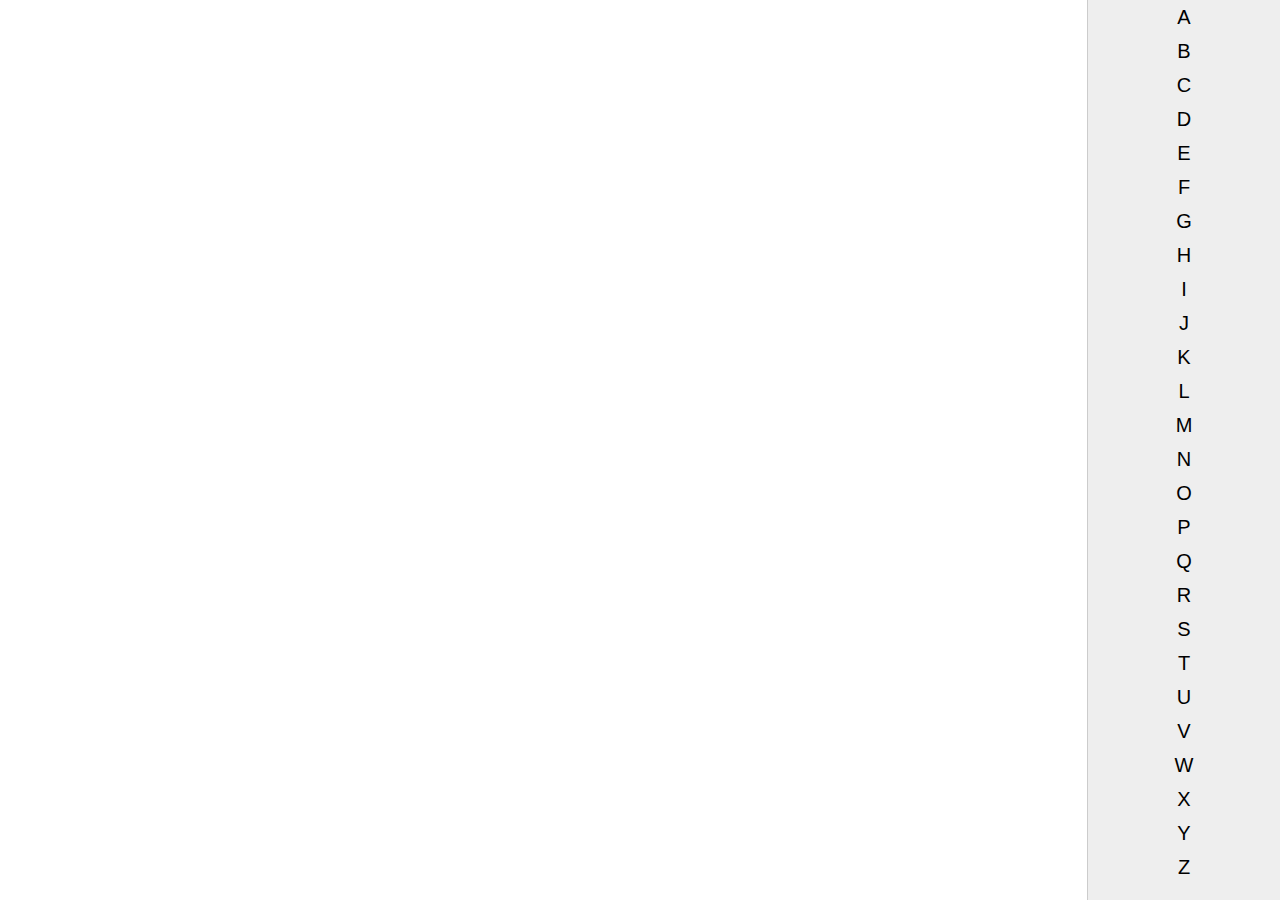
<file: indexbar/index.html>
<!DOCTYPE html>
<html lang="en">

<head>
    <meta charset="UTF-8">
    <title>IndexBar Demo</title>
    <meta name="viewport" content="width=device-width, initial-scale=1, user-scalable=0">
    <style>
        html, body {
            font-family: Arial;
            height: 100%;
            margin: 0;
        }
        .bar-fixed {
            border-left: 1px solid #ccc;
            background-color: #eee;
            position: fixed;
            height: 100%;
            width: 15%;
            right: 0;
        }
        #show {
            background-color: #eee;
            border-radius: 10px;
            line-height: 100px;
            text-align: center;
            position: absolute;
            margin-top: -50px;
            margin-left: 20%;
            font-size: 60px;
            width: 25%;
            top: 50%;
        }
    </style>
    <script src="IndexBar.min.js"></script>
</head>

<body>
    <div class="bar-fixed"></div>
    <div id="show"></div>
    <script>
        var show = document.getElementById('show');
        new IndexBar({
            container: '.bar-fixed',
            callback: function(key) {
                show.innerText = key;
            }
        });
    </script>
</body>

</html>
</file>
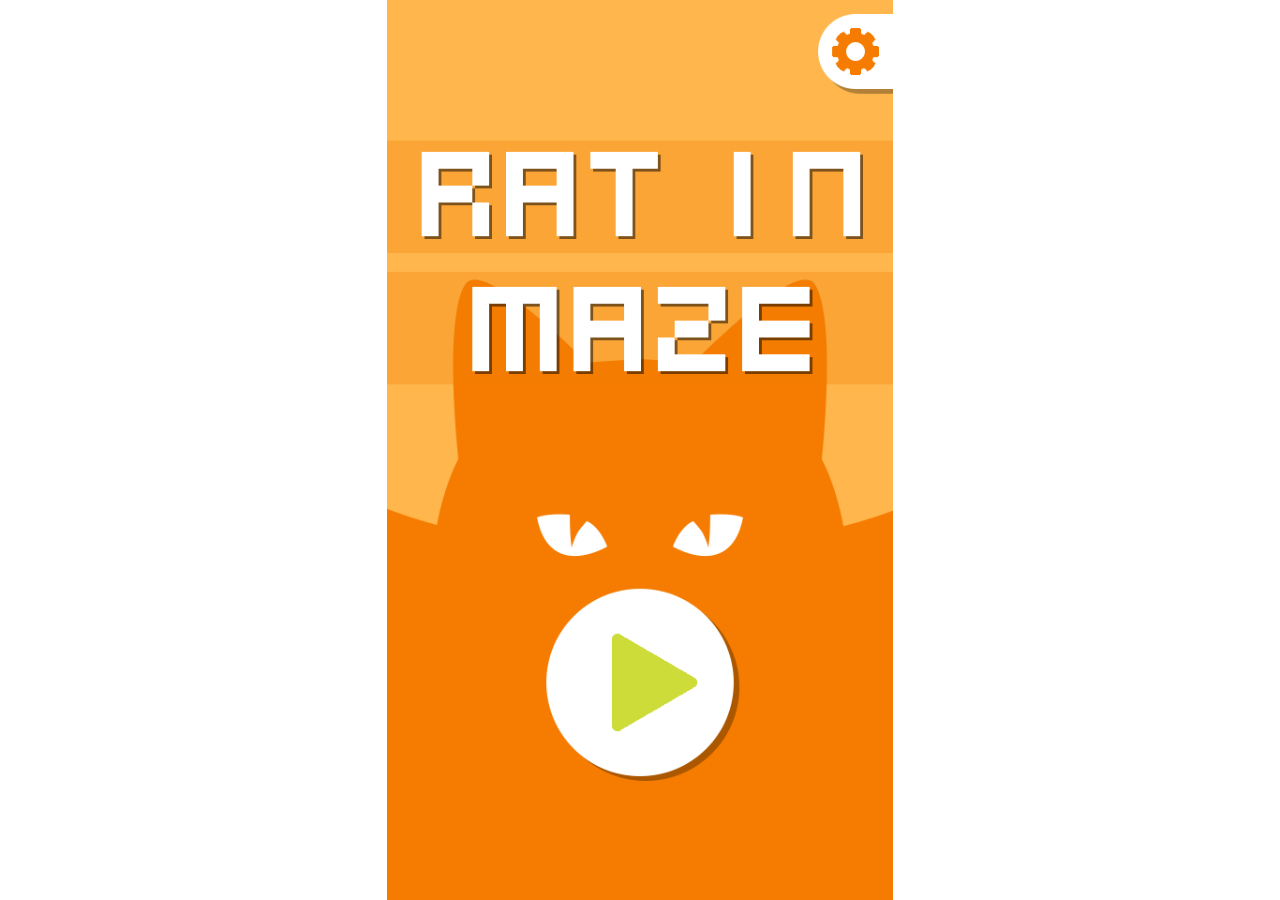
<file: rat-in-maze/index.html>
<!DOCTYPE html>
<html lang="zh-CN">

<head>
  <meta charset="UTF-8">
  <meta http-equiv="X-UA-Compatible" content="ie=edge">
  <meta name="viewport" content="width=device-width, initial-scale=1.0, user-scalable=no">
  <title>小迷宫大逃亡</title>
  <style>
    html,
    body {
      width: 100%;
      height: 100%;
      margin: 0;
      padding: 0;
      overflow: hidden;
    }

    canvas {
      margin: 0 auto;
      display: block;
    }
  </style>
  <script src="./js/pixi.min.js"></script>

  <script src="./js/index.7c0c2683.js"></script>
</head>

<body>
</body>

</html>
</file>
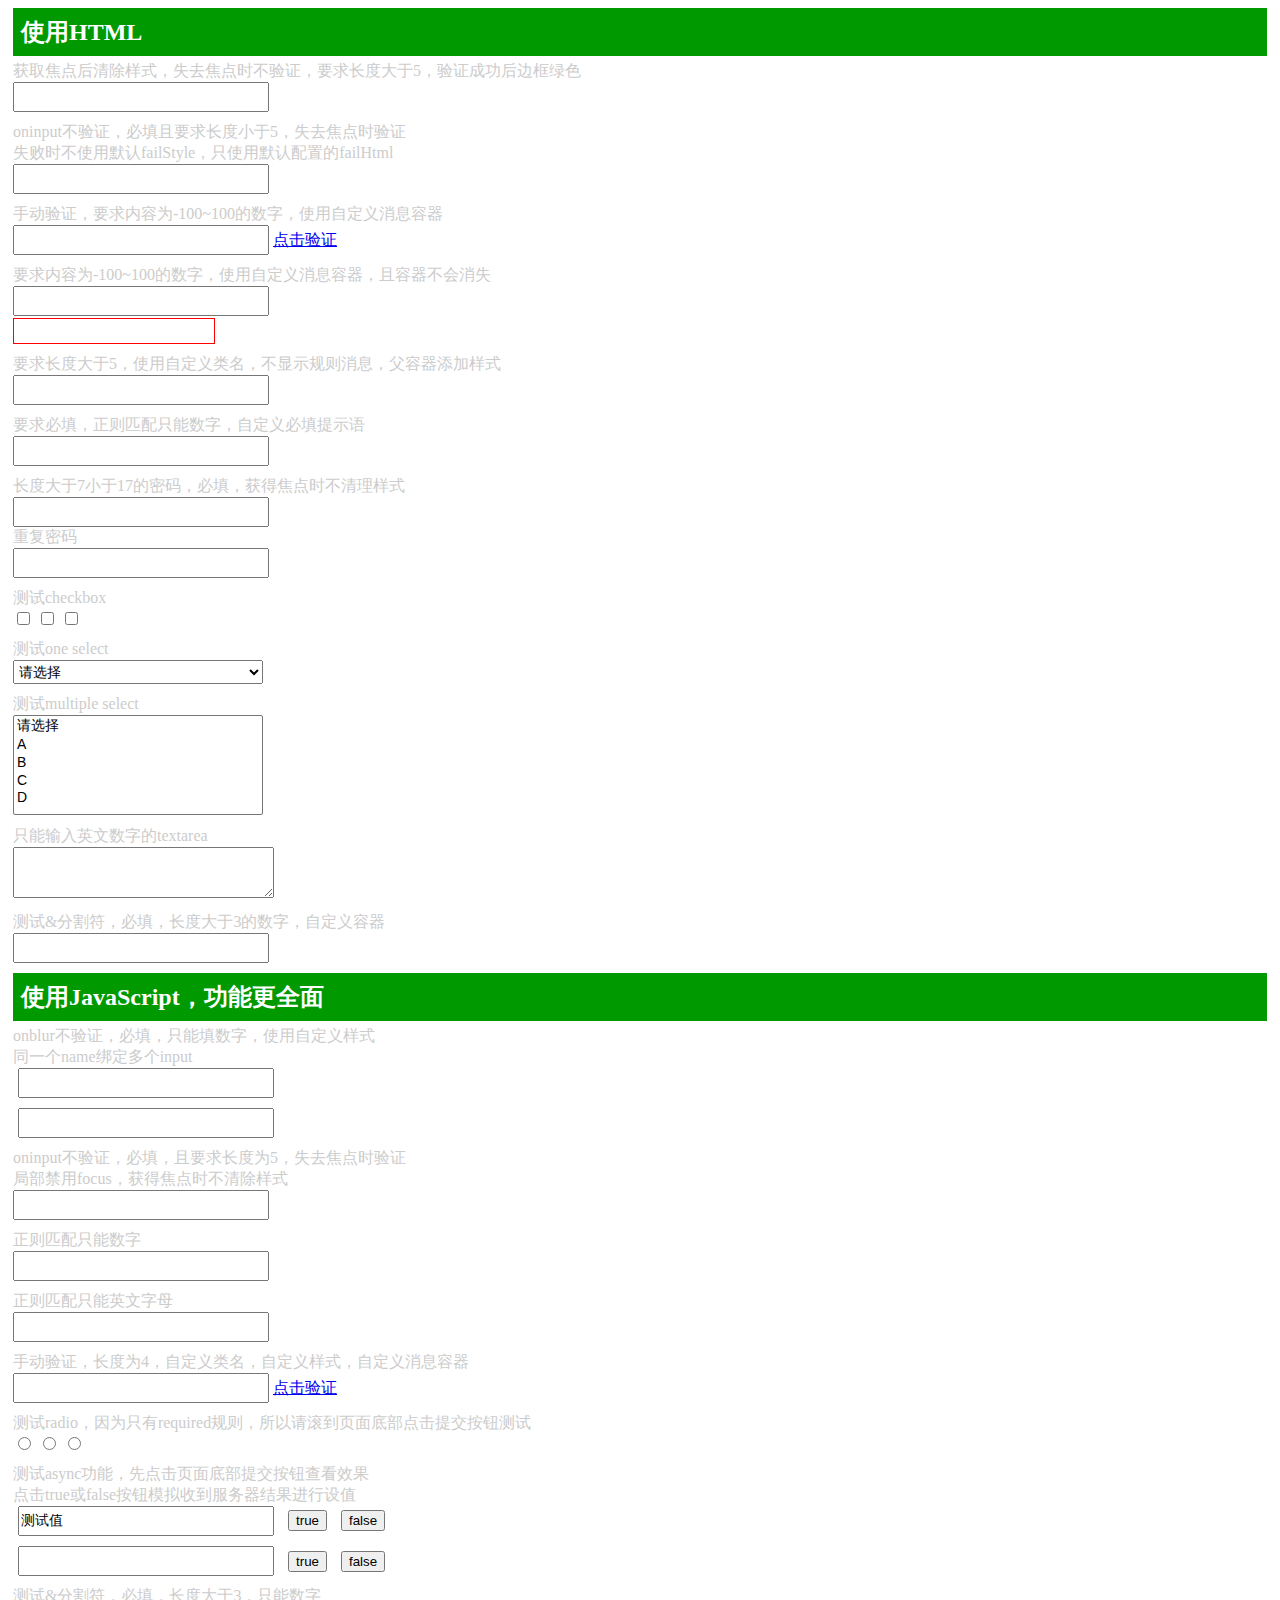
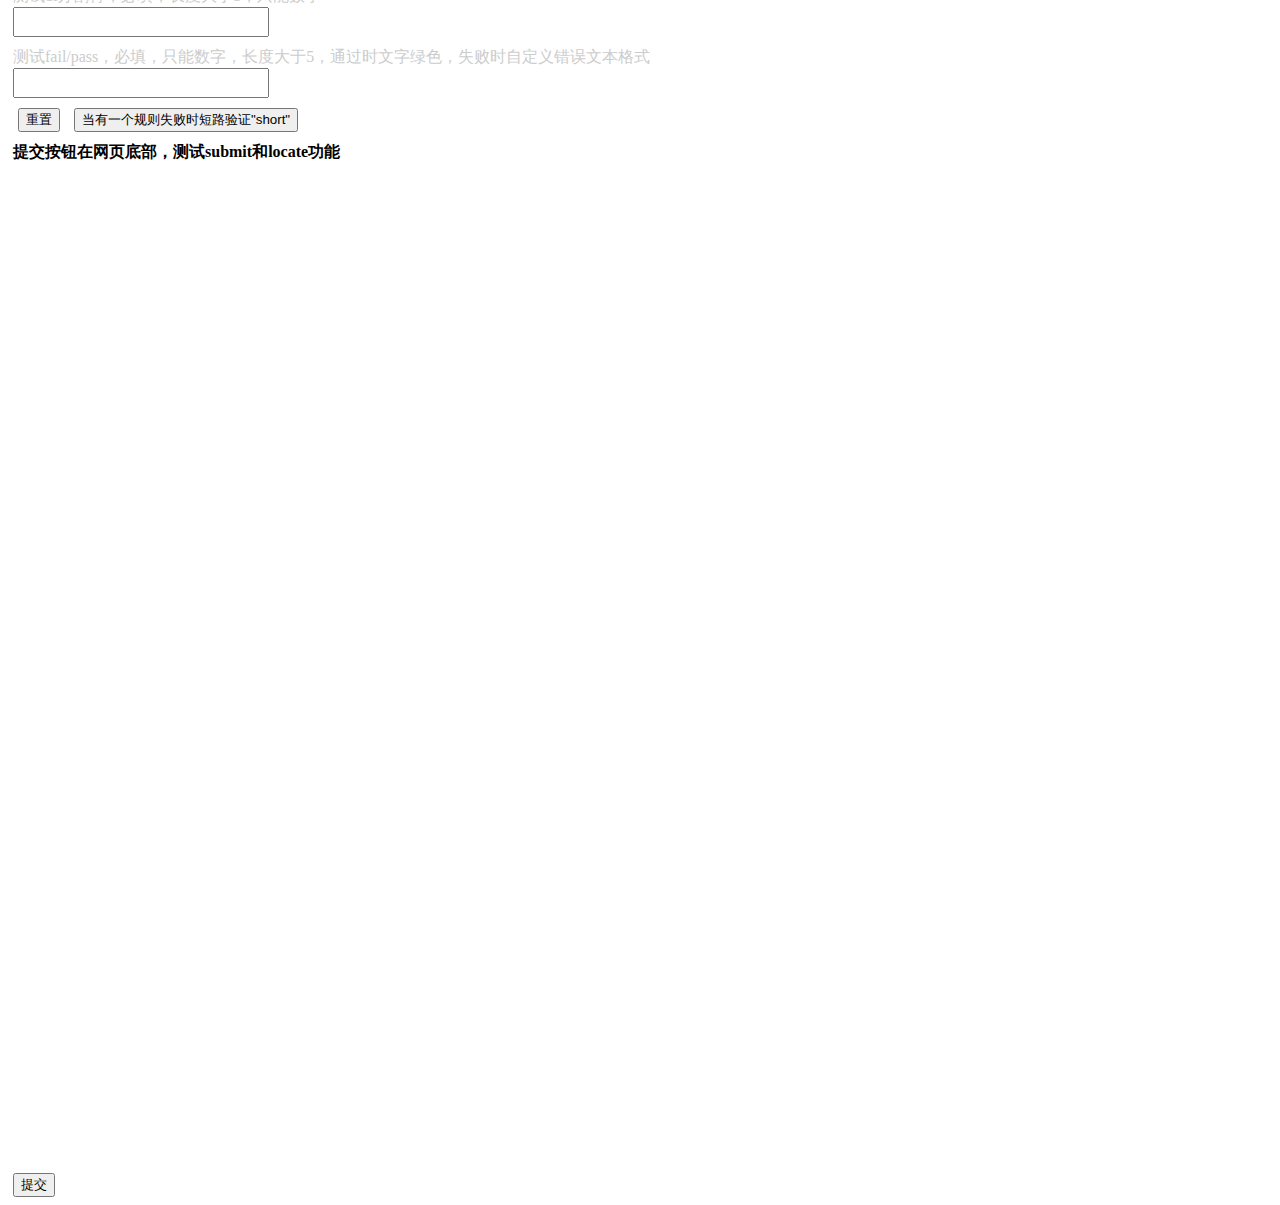
<file: SMValidator/index.html>
<!DOCTYPE html>
<html lang="en">
<head>
    <meta charset="UTF-8">
    <meta name="viewport" content="width=device-width, initial-scale=1">
    <title>SMValidator复杂案例</title>
    <link rel="stylesheet" href="style.css">
    <script src="SMValidator.min.js"></script>
</head>
<body>
    <h2>使用HTML</h2>
    <form id="form1">
        <div>
            <p>获取焦点后清除样式，失去焦点时不验证，要求长度大于5，验证成功后边框绿色</p>
            <input type="text" data-rule="focus|disblur|length(5,)|passStyle({'border': '1px solid #090'})">
        </div>
        <div>
            <p>oninput不验证，必填且要求长度小于5，失去焦点时验证</p>
            <p>失败时不使用默认failStyle，只使用默认配置的failHtml</p>
            <input type="text" data-rule="required|length(,5)|disinput|!failStyle">
        </div>
        <div>
            <p>手动验证，要求内容为-100~100的数字，使用自定义消息容器</p>
            <input id="manul1" type="text" data-rule="range(-100,100)|manul|failHtml(#message1)|passHtml(#message11)">
            <a href="javascript:;" onclick="SMValidator.validate('#manul1')">点击验证</a>
            <p id="message1" style="color:red"></p>
            <p id="message11" style="color:green">验证通过</p>
        </div>
        <div>
            <p>要求内容为-100~100的数字，使用自定义消息容器，且容器不会消失</p>
            <input id="manul1" type="text" data-rule="range(-100,100)|failHtml(*#message14)">
            <p id="message14" style="color:red;width:200px;height:24px;border:1px solid #f00;margin-top:2px"></p>
        </div>
        <div>
            <p>要求长度大于5，使用自定义类名，不显示规则消息，父容器添加样式</p>
            <input type="text" data-rule="length(5,)|failCss(error,+error)|failHtml(!#message12)">
            <span id="message12" style="color:red">长度大于5，这里使用的是自定义文本，不使用规则消息</span>
        </div>
        <div>
            <p>要求必填，正则匹配只能数字，自定义必填提示语</p>
            <input type="text" data-rule="required(请输入内容)|/^\d*$/只能填数字">
        </div>
        <div>
            <p>长度大于7小于17的密码，必填，获得焦点时不清理样式</p>
            <input type="password" id="password" data-rule="required|length(7,17)">
            <p>重复密码</p>
            <input type="password" data-rule="equal(#password)">
        </div>
        <div>
            <p>测试checkbox</p>
            <input value="0" name="checkbox1" type="checkbox" data-rule="required|failHtml(#checkMessage)|length(1,)">
            <input value="1" name="checkbox1" type="checkbox">
            <input value="2" name="checkbox1" type="checkbox">
            <div id="checkMessage" style="color:red"></div>
        </div>
        <div>
            <p>测试one select</p>
            <select data-rule="required">
                <option value="">请选择</option>
                <option value="1">A</option>
                <option value="2">B</option>
            </select>
        </div>
        <div>
            <p>测试multiple select</p>
            <select data-rule="required|length(1,)" multiple>
                <option value="">请选择</option>
                <option value="1">A</option>
                <option value="2">B</option>
                <option value="3">C</option>
                <option value="4">D</option>
            </select>
        </div>
        <div>
            <p>只能输入英文数字的textarea</p>
            <textarea data-rule="/^[a-z0-9]*$/i/只能输入英文或数字|required" cols="30" rows="3"></textarea>
        </div>
        <div>
            <p>测试&amp;分割符，必填，长度大于3的数字，自定义容器</p>
            <input type="text" data-rule="required&length(3,)&number&failHtml(#message13)">
            <div style="color:#f00" id="message13"></div>
        </div>
    </form>
    <h2>使用JavaScript，功能更全面</h2>
    <form id="form2">
        <div>
            <p>onblur不验证，必填，只能填数字，使用自定义样式</p>
            <p>同一个name绑定多个input</p>
            <div><input name="field1" type="text"></div>
            <div><input name="field1" type="text"></div>
        </div>
        <div>
            <p>oninput不验证，必填，且要求长度为5，失去焦点时验证</p>
            <p>局部禁用focus，获得焦点时不清除样式</p>
            <input name="field2" type="text">
        </div>
        <div>
            <p>正则匹配只能数字</p>
            <input name="field3" type="text">
        </div>
        <div>
            <p>正则匹配只能英文字母</p>
            <input name="field4" type="text">
        </div>
        <div>
            <p>手动验证，长度为4，自定义类名，自定义样式，自定义消息容器</p>
            <input name="field5" id="manul2" type="text">
            <a href="javascript:;" onclick="onManul()">点击验证</a>
            <p name="message2" style="color:#39f">要求长度为4</p>
        </div>
        <div>
            <p>测试radio，因为只有required规则，所以请滚到页面底部点击提交按钮测试</p>
            <input type="radio" name="radio1">
            <input type="radio" name="radio1">
            <input type="radio" name="radio1"  data-rule="required">
        </div>
        <div>
            <p>测试async功能，先点击页面底部提交按钮查看效果</p>
            <p>点击true或false按钮模拟收到服务器结果进行设值</p>
            <div>
                <input name="field6" type="text" value="测试值">
                <button type="button" onclick="async6(1)">true</button>
                <button type="button" onclick="async6(2)">false</button>
            </div>
            <div>
                <input name="field7" type="text">
                <button type="button" onclick="async7(1)">true</button>
                <button type="button" onclick="async7(2)">false</button>
            </div>
        </div>
        <div>
            <p>测试&amp;分割符，必填，长度大于3，只能数字</p>
            <input name="field8" type="text">
        </div>
        <div>
            <p>测试fail/pass，必填，只能数字，长度大于5，通过时文字绿色，失败时自定义错误文本格式</p>
            <input name="field9" type="text" >
            <div id="field9Message" style="color:#f00"></div>
        </div>
        <button type="reset" onclick="resetStyle()">重置</button>
        <button type="button" onclick="testShort()">当有一个规则失败时短路验证"short"</button>
        <div style="margin-top:10px"><b>提交按钮在网页底部，测试submit和locate功能</b></div>
        <button style="margin: 1000px 0 0 5px;" type="submit">提交</button>
    </form>
    <script>
        SMValidator.setLang({
            number: '请输入数字',
            email: '请输入正确的邮箱格式',
            range_equal: '值必须等于{0}',
            range_scope: '值必须大于{0}且小于{1}',
            range_greater: '值必须大于{0}',
            range_less: '值必须小于{0}',
            range_no_number: '值必须是数字',
            error_param: '参数错误',
            length_equal: '长度必须为{0}',
            length_scope: '长度必须大于{0}且小于{1}',
            length_greater: '长度必须大于{0}',
            length_less: '长度必须小于{0}',
            password: '两次输入密码不一致'
        });
        
        //偏好使用HTML
        new SMValidator('#form1');

        //偏好使用JS
        new SMValidator('#form2', {
            focus: true,
            async: '未经过服务器验证数据', //设置async和required的提示消息
            required: '这是必填项',
            failHtml: '<span style="color:#f6f"></span>',
            failStyle: {
                color: '#f6f',
                border: '1px dashed #f6f'
            },
            rules: {
                onlyNumber: [/^\d*$/, '只能填数字'],
            },
            fields: {
                field1: 'required|onlyNumber|disblur|failCss(error)',
                field2: 'required|length(5)|disinput|!focus',
                field3: [/^\d*$/, '只能填数字'],
                field4: function(val) {
                    //在fields里的函数只能使用一个参数val
                    return /^[A-Za-z]*$/.test(val) || '只能填英文字母';
                },
                field5: {
                    failHtml: '[name="message2"]',
                    failCss: ['error'],
                    failStyle: {
                        color: '#39f',
                        border: '1px solid #39f'
                    },
                    rule: 'length(3,5)',
                    manul: true
                },
                field6: {
                    async: '还没通过服务器验证',
                    failHtml: '<span style="color:red"></span>',
                    passHtml: '<span style="color:green">服务器验证通过</span>'
                },
                field7: {
                    required: true,
                    async: true
                },
                field8: {
                    rule: 'length(3,)&number',
                    required: '请输入内容',
                    failHtml: '<div style="color:#f00"></div>'
                },
                field9: {
                    required: true,
                    rule: 'onlyNumber&length(5,)',
                    failHtml: false, //禁用默认样式
                    failStyle: false,
                    pass: function() {
                        this.style.color = '#090';
                        document.getElementById('field9Message').innerText = '';
                    },
                    fail: function(messages) {
                        this.style.color = '#f00';
                        document.getElementById('field9Message').innerText = '【' + messages.toString() + '】';
                    }
                }
            },
            submit: function(valid, form) {
                if(valid) form.submit();
            }
        });

        function onManul() {
            SMValidator.validate('#manul2');
        }

        function async6(result) {
            SMValidator.validate('[name="field6"]', {forceFlag: result, asyncMessage: '服务器验证失败'});
        }

        function async7(result) {
            SMValidator.validate('[name="field7"]', {forceFlag: result});
        }

        function resetStyle() {
            SMValidator.reset('#form2');
        }
        
        function testShort() {
            SMValidator.validate('#form2', {short: true});
        }
    </script>
</body>
</html>
</file>
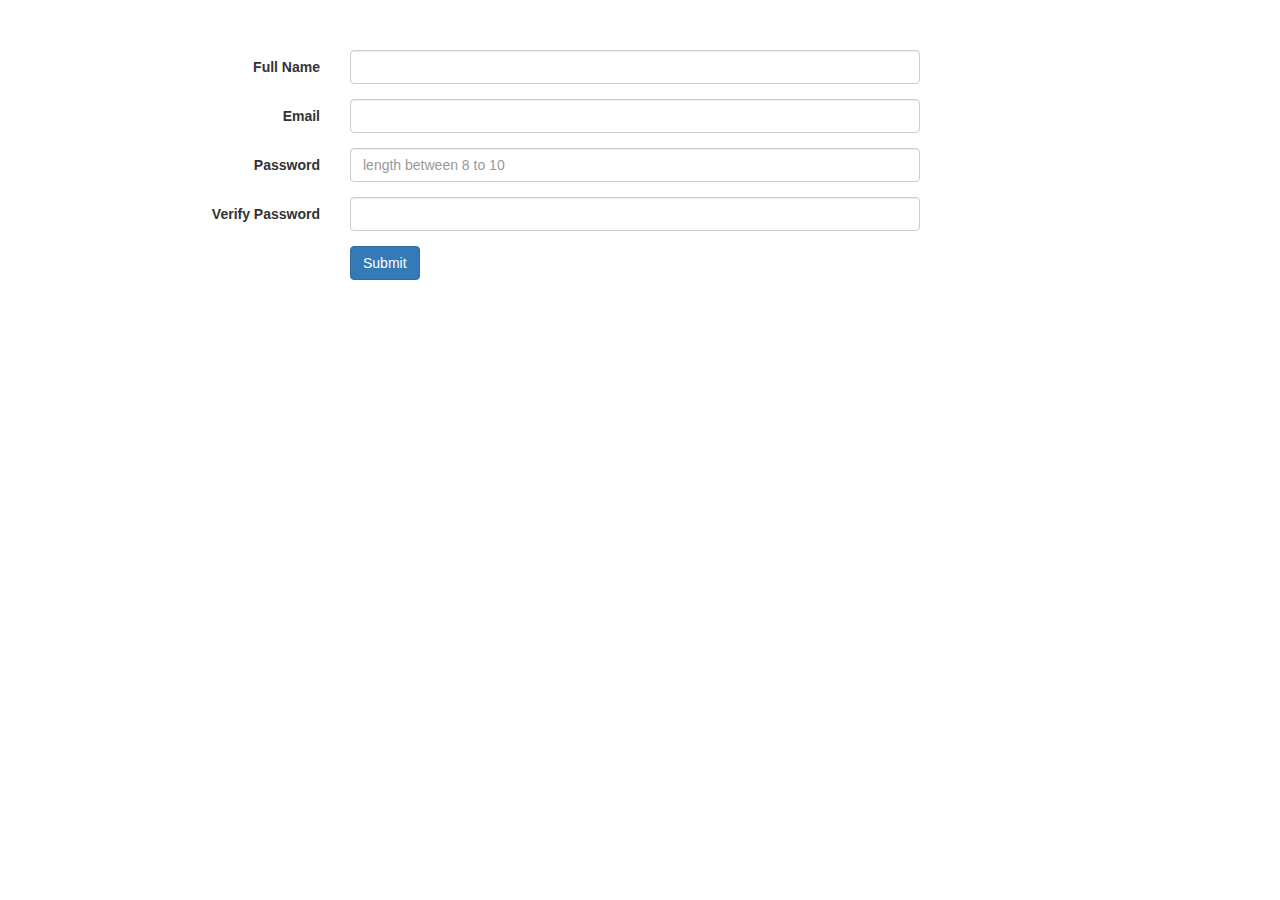
<file: SMValidator/bootstrap/index.html>
<!DOCTYPE html>
<html lang="en">

<head>
    <meta charset="UTF-8">
    <meta name="viewport" content="width=device-width, initial-scale=1">
    <title>SMValidator bootstrap skin demo</title>
    <link rel="stylesheet" href="css/bootstrap.min.css">
    <script src="../SMValidator.min.js"></script>
</head>

<body>
    <div class="container" style="margin:50px">
        <div class="row">
            <form class="form-horizontal" method="POST">
                <div class="form-group">
                    <label class="col-sm-3 control-label">Full Name</label>
                    <div class="col-sm-6">
                        <input type="text" class="form-control" data-rule="required">
                    </div>
                </div>
                <div class="form-group">
                    <label class="col-sm-3 control-label">Email</label>
                    <div class="col-sm-6">
                        <input type="text" class="form-control" data-rule="required|email">
                    </div>
                </div>
                <div class="form-group">
                    <label class="col-sm-3 control-label">Password</label>
                    <div class="col-sm-6">
                        <input name="password" type="password" class="form-control" data-rule="required|length(7,11)" placeholder="length between 8 to 10">
                    </div>
                </div>
                <div class="form-group">
                    <label class="col-sm-3 control-label">Verify Password</label>
                    <div class="col-sm-6">
                        <input type="password" class="form-control" data-rule="required|equal([name='password'])">
                    </div>
                </div>
                <div class="form-group">
                    <div class="col-sm-9 col-sm-offset-3">
                        <button type="submit" class="btn btn-primary">Submit</button>
                    </div>
                </div>
            </form>
        </div>
    </div>
    <script>
        SMValidator.setSkin('bootstrap');
        new SMValidator('form', {
            submit: function(valid, form) {
                if(valid) form.submit();
            }
        });
    </script>
</body>
</html>
</file>
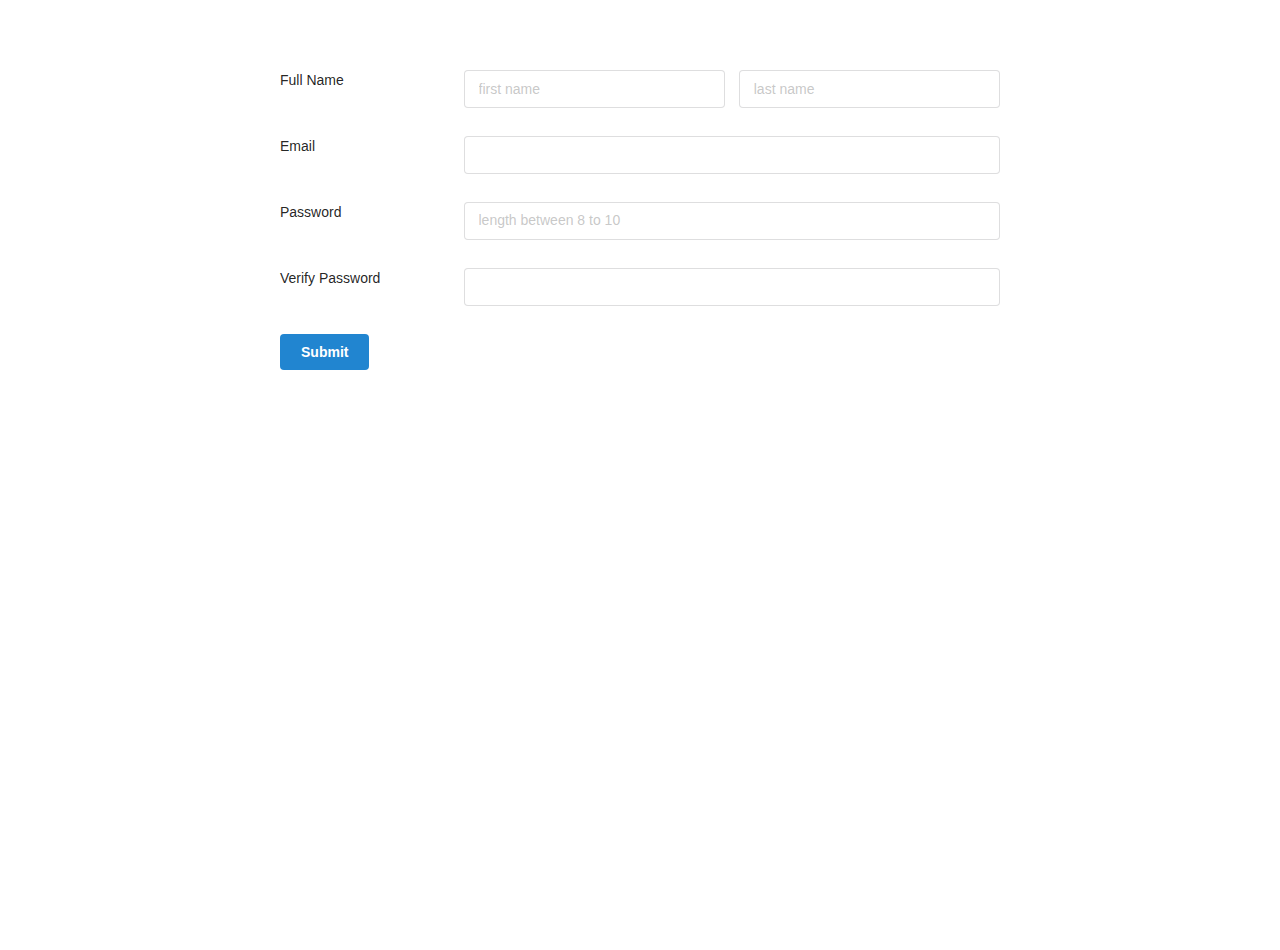
<file: SMValidator/semantic/index.html>
<!DOCTYPE html>
<html lang="en">

<head>
    <meta charset="UTF-8">
    <meta name="viewport" content="width=device-width, initial-scale=1">
    <title>SMValidator semantic skin demo</title>
    <link rel="stylesheet" href="semantic.min.css">
    <script src="../SMValidator.min.js"></script>
    <style>
        .ui.form .fields .field {
            margin-bottom: 1em;
        }
        .container {
            max-width: 760px;
            padding: 20px;
            margin: 50px auto;
        }
    </style>
</head>

<body>
    <div class="container">
        <div class="ui grid">
            <div class="sixteen wide column">
                <form class="ui form" method="POST">
                    <div class="fields">
                        <label class="four wide field">Full Name</label>
                        <div class="six wide field">
                            <div class="ui input icon">
                                <input type="text" data-rule="required" placeholder="first name">
                            </div>
                        </div>
                        <div class="six wide field ">
                            <div class="ui input icon">
                                <input type="text" class="" data-rule="required" placeholder="last name">
                            </div>
                        </div>
                    </div>
                    <div class="fields">
                        <label class="four wide field">Email</label>
                        <div class="twelve wide field">
                            <div class="ui input icon">
                                <input type="text" class="" data-rule="required|email">
                            </div>
                        </div>
                    </div>
                    <div class="fields">
                        <label class="four wide field">Password</label>
                        <div class="twelve wide field">
                            <div class="ui input icon">
                                <input name="password" type="password" class="" data-rule="required|length(7,11)" placeholder="length between 8 to 10">
                            </div>
                        </div>
                    </div>
                    <div class="fields">
                        <label class="four wide field">Verify Password</label>
                        <div class="twelve wide field">
                            <div class="ui input icon">
                                <input type="password" class="" data-rule="required|equal([name='password'])">
                            </div>
                        </div>
                    </div>
                    <div class="fields">
                        <div class="eight wide field">
                            <button type="submit" class="ui primary button">Submit</button>
                        </div>
                    </div>
                </form>
            </div>
        </div>
    </div>
    <script>
        SMValidator.setSkin('semantic');
        new SMValidator('form', {
            submit: function(valid, form) {
                if(valid) form.submit();
            }
        });
    </script>
</body>
</html>
</file>
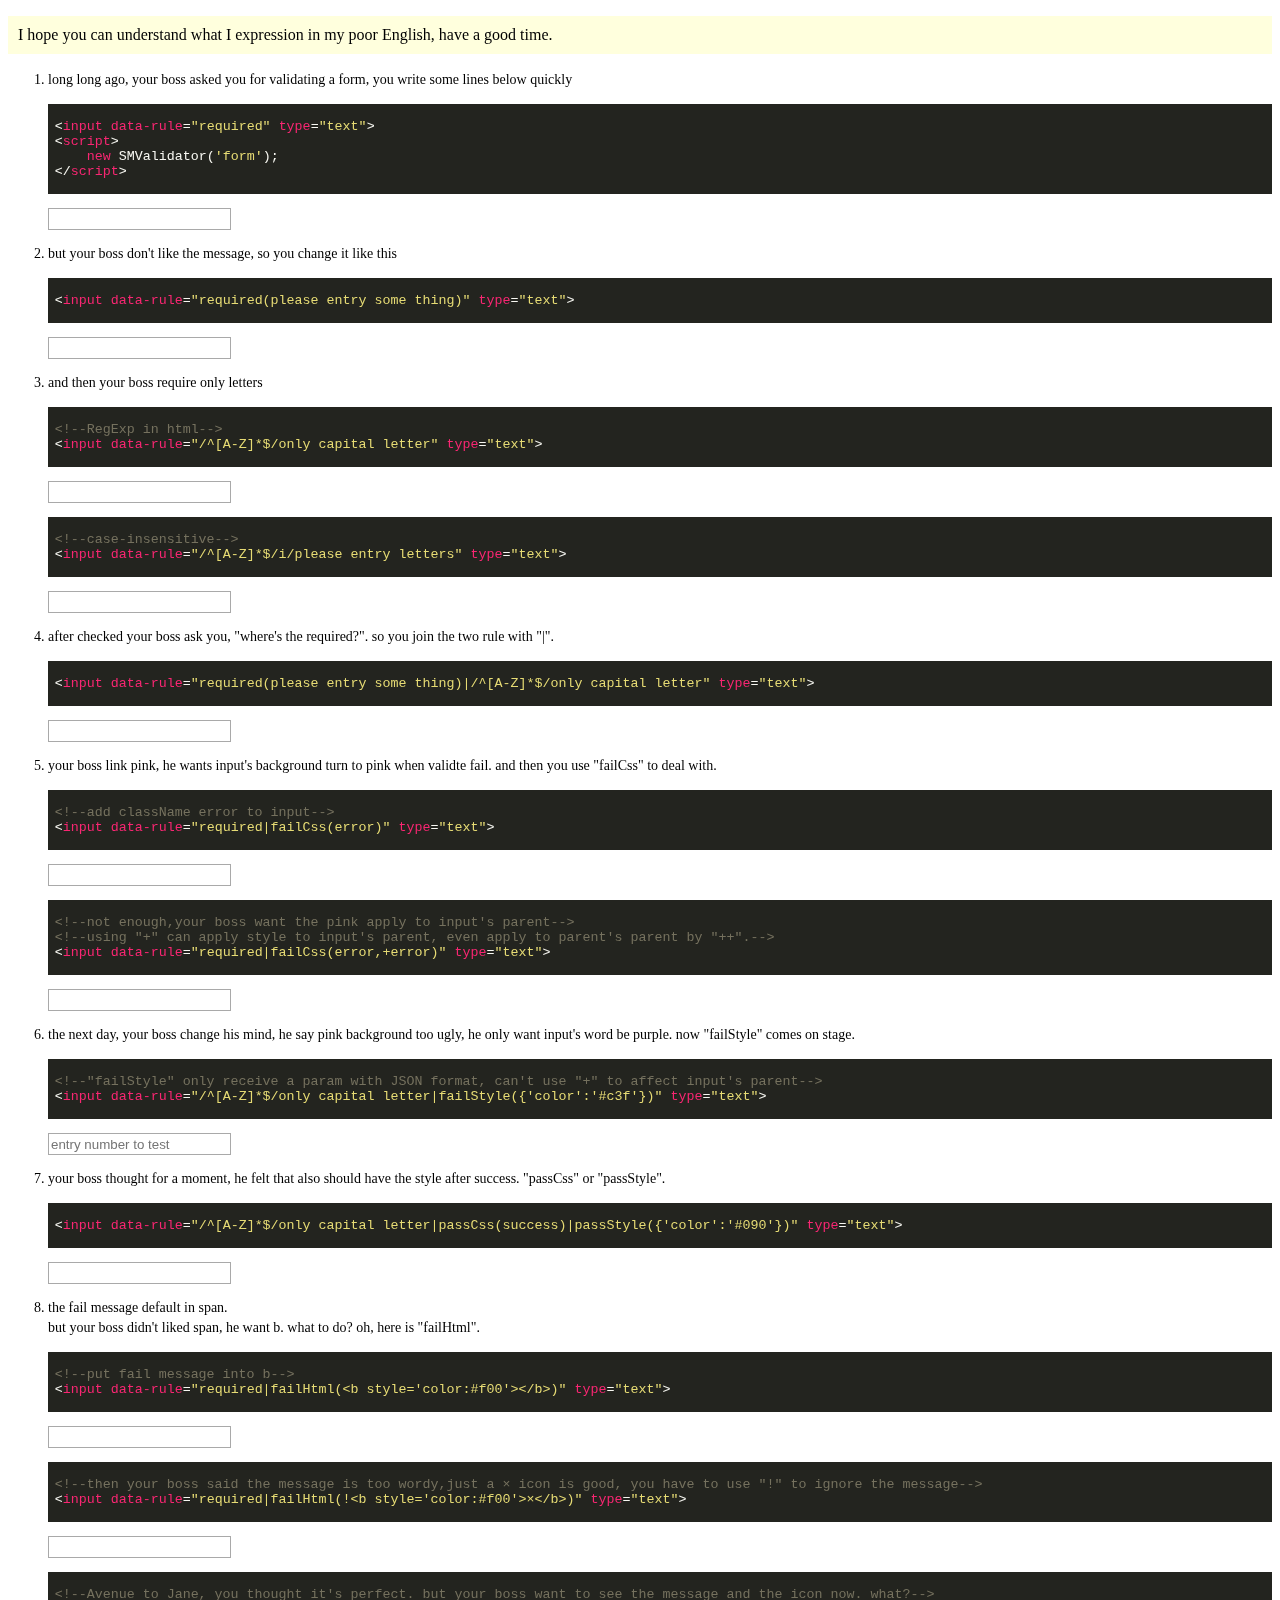
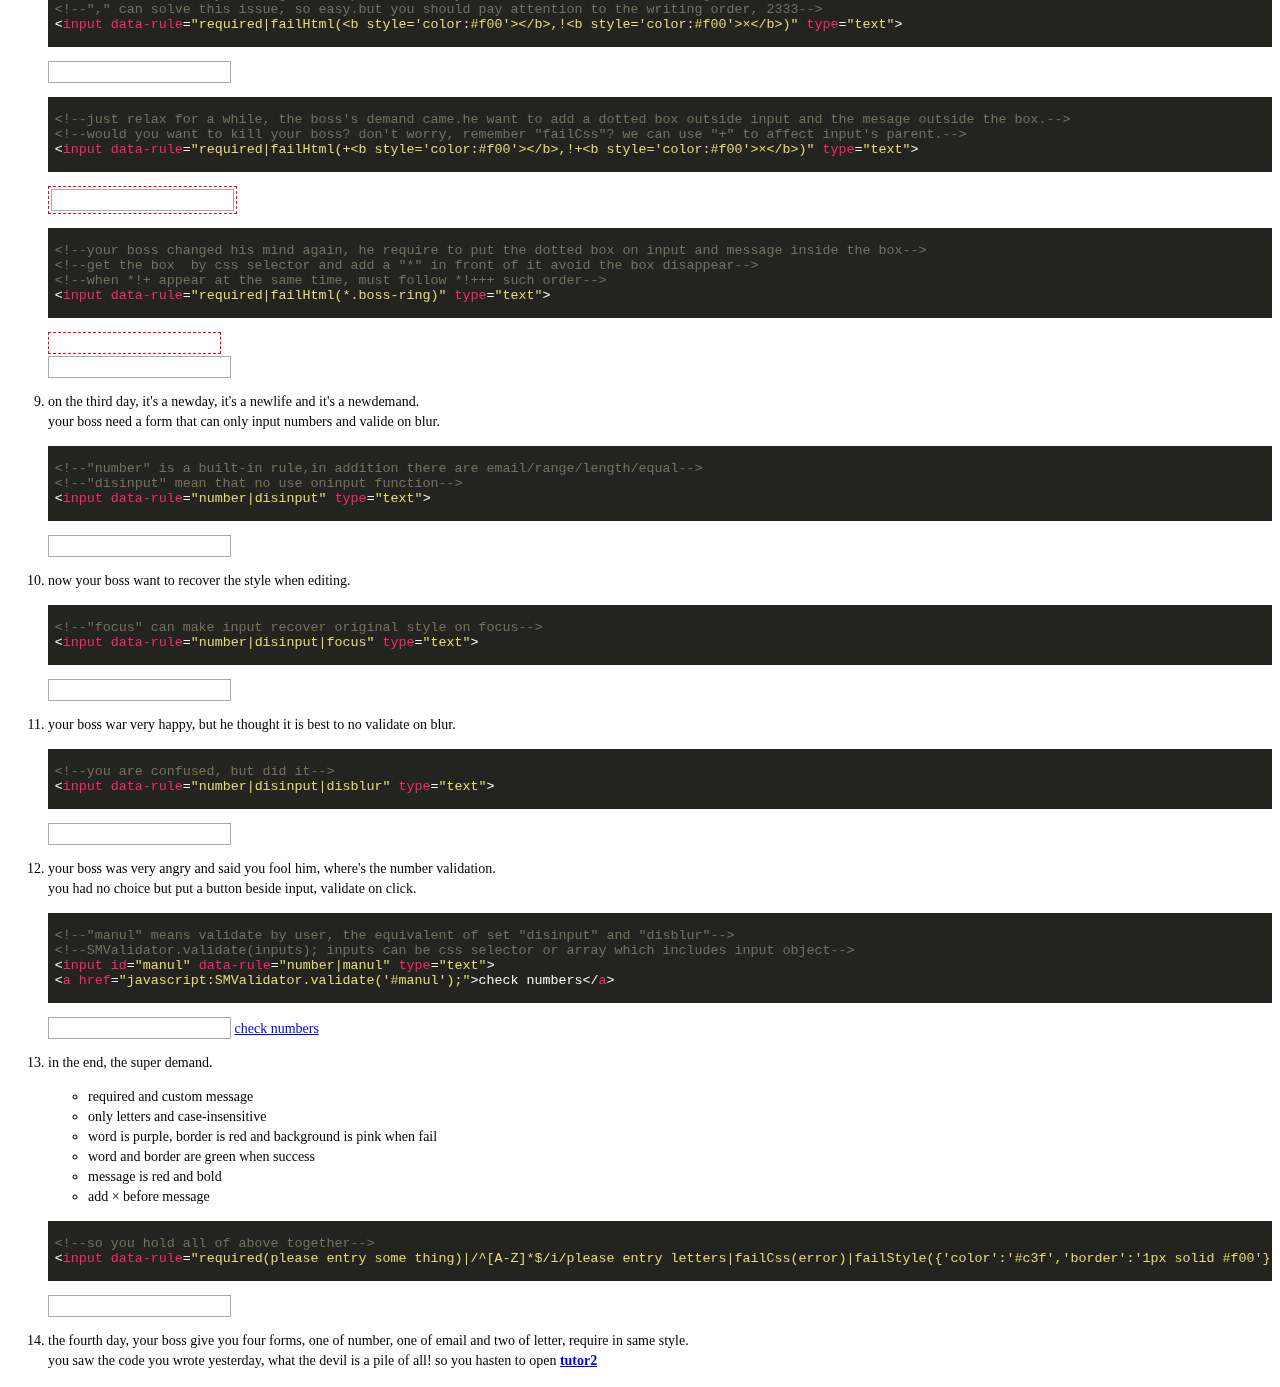
<file: SMValidator/tutor/tutor-en1.html>
<!DOCTYPE html>
<html lang="en">

<head>
    <meta charset="UTF-8">
    <meta name="viewport" content="width=device-width, initial-scale=1">
    <title>SMValidator Tutor 1</title>
    <link rel="stylesheet" href="monokai-sublime.css">
    <link rel="stylesheet" href="style.css">
    <script src="highlight.pack.js"></script>
    <script src="../SMValidator.min.js"></script>
</head>

<body>
    <p class="ad">
        I hope you can understand what I expression in my  poor English, have a good time.
    </p>
    <form>
        <ol>
            <li>
                <p>long long ago, your boss asked you for validating a form, you write some lines below quickly</p>
                <pre><code class="html">
&lt;input data-rule="required" type="text"&gt;
&lt;script&gt;
    new SMValidator('form');
&lt;/script&gt;
                </code></pre>
                <input data-rule="required" type="text">
            </li>
            <li>
                <p>but your boss don't like the message, so you change it like this</p>
                <pre><code class="html">
&lt;input data-rule="required(please entry some thing)" type="text"&gt;
                </code></pre>
                <input data-rule="required(please entry some thing)" type="text">
            </li>
            <li>
                <p>and then your boss require only letters</p>
                <pre><code class="html">
&lt;!--RegExp in html--&gt;
&lt;input data-rule="/^[A-Z]*$/only capital letter" type="text"&gt;
                </code></pre>
                <input data-rule="/^[A-Z]*$/only capital letter" type="text">
                <pre><code class="html">
&lt;!--case-insensitive--&gt;
&lt;input data-rule="/^[A-Z]*$/i/please entry letters" type="text"&gt;
                </code></pre>
                <input data-rule="/^[A-Z]*$/i/please entry letters" type="text">
            </li>
            <li>
                <p>after checked your boss ask you, "where's the required?". so you join the two rule with "|".</p>
                <pre><code class="html">
&lt;input data-rule="required(please entry some thing)|/^[A-Z]*$/only capital letter" type="text"&gt;
                </code></pre>
                <input data-rule="required(please entry some thing)|/^[A-Z]*$/only capital letter" type="text">
            </li>
            <li>
                <p>your boss link pink, he wants input's background turn to pink when validte fail. and then you use "failCss" to deal with.</p>
                <pre><code class="html">
&lt;!--add className error to input--&gt;
&lt;input data-rule="required|failCss(error)" type="text"&gt;
                </code></pre>
                <input data-rule="required|failCss(error)" type="text">
                <pre><code class="html">
&lt;!--not enough,your boss want the pink apply to input's parent--&gt;
&lt;!--using "+" can apply style to input's parent, even apply to parent's parent by "++".--&gt;
&lt;input data-rule="required|failCss(error,+error)" type="text"&gt;
                </code></pre>
                <input data-rule="required|failCss(error,+error)" type="text">
            </li>
            <li>
                <p>the next day, your boss change his mind, he say pink background too ugly, he only want input's word be purple. now "failStyle" comes on stage.</p>
                <pre><code class="html">
&lt;!--"failStyle" only receive a param with JSON format, can't use "+" to affect input's parent--&gt;
&lt;input data-rule="/^[A-Z]*$/only capital letter|failStyle({'color':'#c3f'})" type="text"&gt;
                </code></pre>
                <input data-rule="/^[A-Z]*$/only capital letter|failStyle({'color':'#c3f'})" type="text" placeholder="entry number to test">
            </li>
            <li>
                <p>your boss thought for a moment, he felt that also should have the style after success. "passCss" or "passStyle".</p>
                <pre><code class="html">
&lt;input data-rule="/^[A-Z]*$/only capital letter|passCss(success)|passStyle({'color':'#090'})" type="text"&gt;
                </code></pre>
                <input data-rule="/^[A-Z]*$/only capital letter|passCss(success)|passStyle({'color':'#090'})" type="text">
            </li>
            <li>
                <p>the fail message default in span.<br>but your boss didn't liked span, he want b. what to do? oh, here is "failHtml".</p>
                <pre><code class="html">
&lt;!--put fail message into b--&gt;
&lt;input data-rule="required|failHtml(&lt;b style='color:#f00'&gt;&lt;/b&gt;)" type="text"&gt;
                </code></pre>
                <input data-rule="required|failHtml(<b style='color:#f00'></b>)" type="text">
                <pre><code class="html">
&lt;!--then your boss said the message is too wordy,just a &times; icon is good, you have to use "!" to ignore the message--&gt;
&lt;input data-rule="required|failHtml(!&lt;b style='color:#f00'&gt;&times;&lt;/b&gt;)" type="text"&gt;
                </code></pre>
                <input data-rule="required|failHtml(!<b style='color:#f00'>&times;</b>)" type="text">
                <pre><code class="html">
&lt;!--Avenue to Jane, you thought it's perfect. but your boss want to see the message and the icon now. what?--&gt;
&lt;!--"," can solve this issue, so easy.but you should pay attention to the writing order, 2333--&gt;
&lt;input data-rule="required|failHtml(&lt;b style='color:#f00'&gt;&lt;/b&gt;,!&lt;b style='color:#f00'&gt;&times;&lt;/b&gt;)" type="text"&gt;
                </code></pre>
                <input data-rule="required|failHtml(<b style='color:#f00'></b>,!<b style='color:#f00'>&times;</b>)" type="text">
                <pre><code class="html">
&lt;!--just relax for a while, the boss's demand came.he want to add a dotted box outside input and the mesage outside the box.--&gt;
&lt;!--would you want to kill your boss? don't worry, remember "failCss"? we can use "+" to affect input's parent.--&gt;
&lt;input data-rule="required|failHtml(+&lt;b style='color:#f00'&gt;&lt;/b&gt;,!+&lt;b style='color:#f00'&gt;&times;&lt;/b&gt;)" type="text"&gt;
                </code></pre>
                <span class="ring">
                    <input data-rule="required|failHtml(+<b style='color:#f00'></b>,!+<b style='color:#f00'>&times;</b>)" type="text">
                </span>
                <pre><code class="html">
&lt;!--your boss changed his mind again, he require to put the dotted box on input and message inside the box--&gt;
&lt;!--get the box  by css selector and add a "*" in front of it avoid the box disappear--&gt;
&lt;!--when *!+ appear at the same time, must follow *!+++ such order--&gt;
&lt;input data-rule="required|failHtml(*.boss-ring)" type="text"&gt;
                </code></pre>
                <div class="boss-ring"></div>
                <input data-rule="required|failHtml(*.boss-ring)" type="text">
            </li>
            <li>
                <p>
                    on the third day, it's a newday, it's a newlife and it's a newdemand.<br>
                    your boss need a form that can only input numbers and valide on blur.
                </p>
                <pre><code class="html">
&lt;!--"number" is a built-in rule,in addition there are email/range/length/equal--&gt;
&lt;!--"disinput" mean that no use oninput function--&gt;
&lt;input data-rule="number|disinput" type="text"&gt;
                </code></pre>
                <input data-rule="number|disinput" type="text">
            </li>
            <li>
                <p>now your boss want to recover the style when editing.</p>
                <pre><code class="html">
&lt;!--"focus" can make input recover original style on focus--&gt;
&lt;input data-rule="number|disinput|focus" type="text"&gt;
                </code></pre>
                <input data-rule="number|disinput|focus" type="text">
            </li>
            <li>
                <p>your boss war very happy, but he thought it is best to no validate on blur.</p>
                <pre><code class="html">
&lt;!--you are confused, but did it--&gt;
&lt;input data-rule="number|disinput|disblur" type="text"&gt;
                </code></pre>
                <input data-rule="number|disinput|disblur" type="text">
            </li>
            <li>
                <p>
                    your boss was very angry and said you fool him, where's the number validation.<br>
                    you had no choice but put a button beside input, validate on click.
                </p>
                <pre><code class="html">
&lt;!--"manul" means validate by user, the equivalent of set "disinput" and "disblur"--&gt;
&lt;!--SMValidator.validate(inputs); inputs can be css selector or array which includes input object--&gt;
&lt;input id="manul" data-rule="number|manul" type="text"&gt;
&lt;a href="javascript:SMValidator.validate('#manul');"&gt;check numbers&lt;/a&gt;
                </code></pre>
                <input id="manul" data-rule="number|manul" type="text">
                <a href="javascript:SMValidator.validate('#manul');">check numbers</a>
            </li>
            <li>
                <p>in the end, the super demand.
                    <ul>
                        <li>required and custom message</li>
                        <li>only letters and case-insensitive </li>
                        <li>word is purple, border is red and background is pink when fail</li>
                        <li>word and border are green when success</li>
                        <li>message is red and bold</li>
                        <li>add &times; before message</li>
                    </ul>
                </p>
                <pre><code class="html">
&lt;!--so you hold all of above together--&gt;
&lt;input data-rule="required(please entry some thing)|/^[A-Z]*$/i/please entry letters|failCss(error)|failStyle({'color':'#c3f','border':'1px solid #f00'})|passCss(success)|passStyle({'color':'#090'})|failHtml(&lt;b style='color:#f00'&gt;&lt;/b&gt;,!&lt;b style='color:#f00'&gt;&times;&lt;/b&gt;)" type="text"&gt;
                </code></pre>
                <input data-rule="required(please entry some thing)|/^[A-Z]*$/i/please entry letters|failCss(error)|failStyle({'color':'#c3f','border':'1px solid #f00'})|passCss(success)|passStyle({'color':'#090'})|failHtml(<b style='color:#f00'></b>,!<b style='color:#f00'>&times;</b>)" type="text">
            </li>
            <li>
                <p>
                    the fourth day, your boss give you four forms, one of number, one of email and two of letter, require in same style.<br>
                    you saw the code you wrote yesterday, what the devil is a pile of all! so you hasten to open <b><a href="tutor-en2.html">tutor2</a></b></p>
            </li>
        </ol>
    </form>

    <script>
        hljs.initHighlightingOnLoad();
        new SMValidator('form');
    </script>
</body>

</html>
</file>
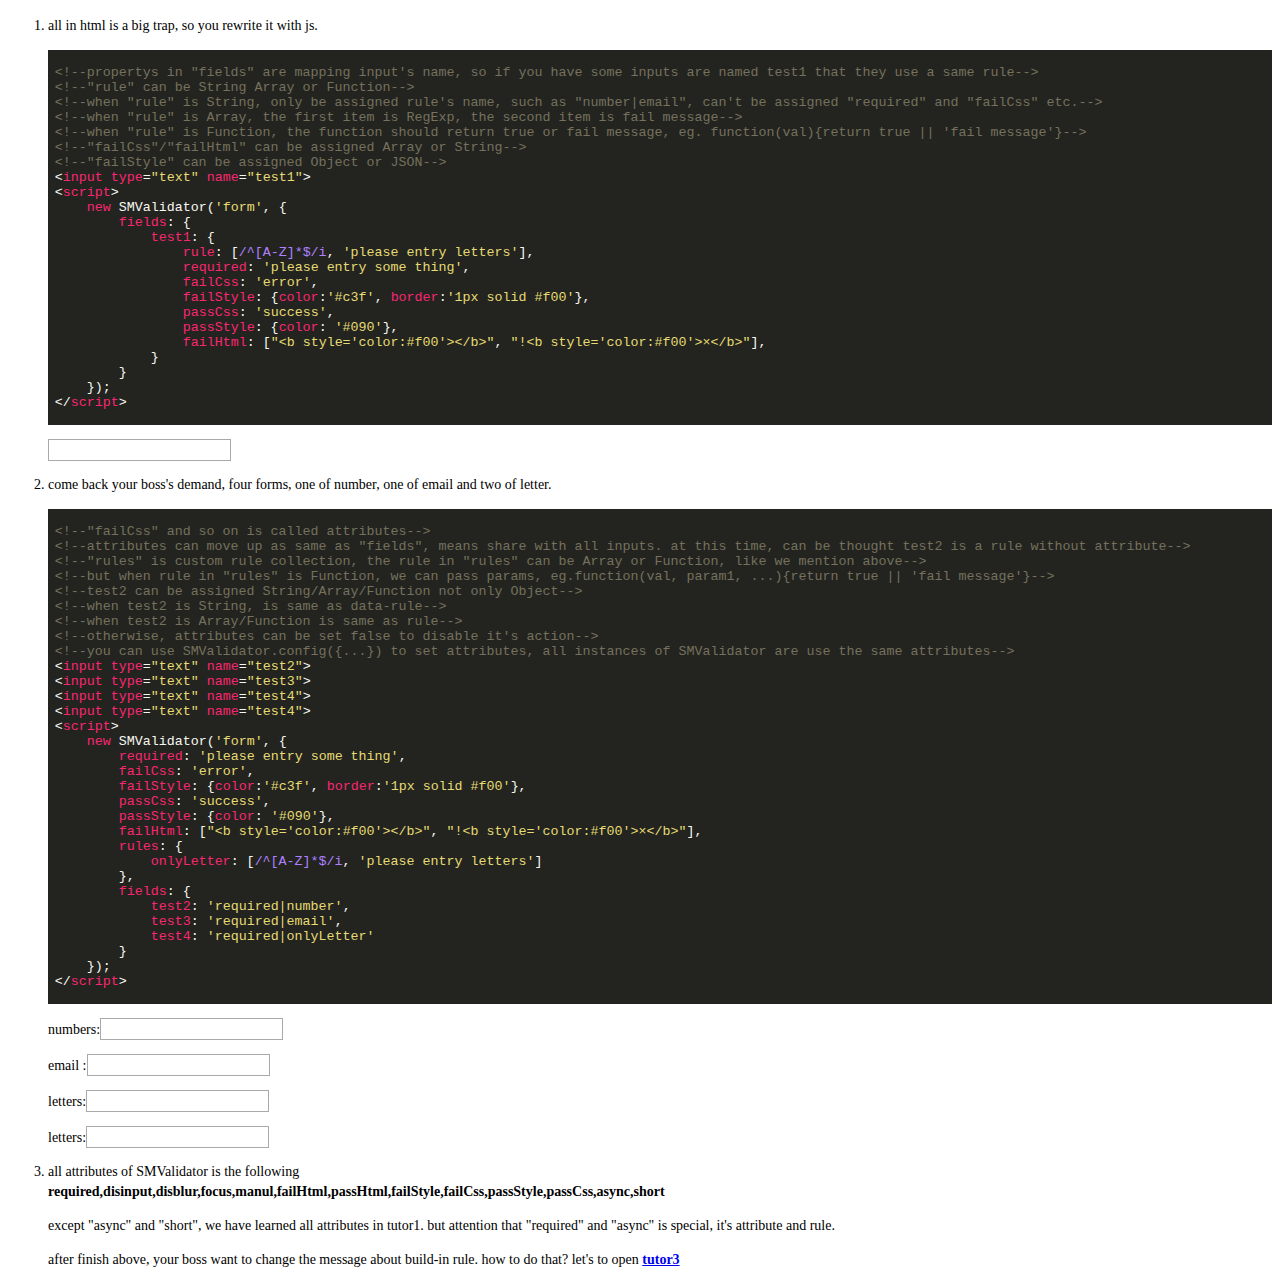
<file: SMValidator/tutor/tutor-en2.html>
<!DOCTYPE html>
<html lang="en">

<head>
    <meta charset="UTF-8">
    <meta name="viewport" content="width=device-width, initial-scale=1">
    <title>SMValidator Tutor 2</title>
    <link rel="stylesheet" href="monokai-sublime.css">
    <link rel="stylesheet" href="style.css">
    <script src="highlight.pack.js"></script>
    <script src="../SMValidator.min.js"></script>
</head>

<body>
    <form>
        <ol>
            <li>
                <p>all in html is a big trap, so you rewrite it with js.</p>
                <pre><code class="html">
&lt;!--propertys in "fields" are mapping input's name, so if you have some inputs are named test1 that they use a same rule--&gt;
&lt;!--"rule" can be String Array or Function--&gt;
&lt;!--when "rule" is String, only be assigned rule's name, such as "number|email", can't be assigned "required" and "failCss" etc.--&gt;
&lt;!--when "rule" is Array, the first item is RegExp, the second item is fail message--&gt;
&lt;!--when "rule" is Function, the function should return true or fail message, eg. function(val){return true || 'fail message'}--&gt;
&lt;!--"failCss"/"failHtml" can be assigned Array or String--&gt;
&lt;!--"failStyle" can be assigned Object or JSON--&gt;
&lt;input type="text" name="test1"&gt;
&lt;script&gt;
    new SMValidator('form', {
        fields: {
            test1: {
                rule: [/^[A-Z]*$/i, 'please entry letters'],
                required: 'please entry some thing',
                failCss: 'error',
                failStyle: {color:'#c3f', border:'1px solid #f00'},
                passCss: 'success',
                passStyle: {color: '#090'},
                failHtml: ["&lt;b style='color:#f00'&gt;&lt;/b&gt;", "!&lt;b style='color:#f00'&gt;&times;&lt;/b&gt;"],
            }
        }
    });
&lt;/script&gt;
                </code></pre>
                <input type="text" name="test1">
            </li>
            <li>
                <p>come back your boss's demand, four forms, one of number, one of email and two of letter.</p>
                <pre><code class="html">
&lt;!--"failCss" and so on is called attributes--&gt;
&lt;!--attributes can move up as same as "fields", means share with all inputs. at this time, can be thought test2 is a rule without attribute--&gt;
&lt;!--"rules" is custom rule collection, the rule in "rules" can be Array or Function, like we mention above--&gt;
&lt;!--but when rule in "rules" is Function, we can pass params, eg.function(val, param1, ...){return true || 'fail message'}--&gt;
&lt;!--test2 can be assigned String/Array/Function not only Object--&gt;
&lt;!--when test2 is String, is same as data-rule--&gt;
&lt;!--when test2 is Array/Function is same as rule--&gt;
&lt;!--otherwise, attributes can be set false to disable it's action--&gt;
&lt;!--you can use SMValidator.config({...}) to set attributes, all instances of SMValidator are use the same attributes--&gt;
&lt;input type="text" name="test2"&gt;
&lt;input type="text" name="test3"&gt;
&lt;input type="text" name="test4"&gt;
&lt;input type="text" name="test4"&gt;
&lt;script&gt;
    new SMValidator('form', {
        required: 'please entry some thing',
        failCss: 'error',
        failStyle: {color:'#c3f', border:'1px solid #f00'},
        passCss: 'success',
        passStyle: {color: '#090'},
        failHtml: ["&lt;b style='color:#f00'&gt;&lt;/b&gt;", "!&lt;b style='color:#f00'&gt;&times;&lt;/b&gt;"],
        rules: {
            onlyLetter: [/^[A-Z]*$/i, 'please entry letters']
        },
        fields: {
            test2: 'required|number',
            test3: 'required|email',
            test4: 'required|onlyLetter'
        }
    });
&lt;/script&gt;
                </code></pre>
                <p>numbers:<input type="text" name="test2"></p>
                <p>email&nbsp;:<input type="text" name="test3"></p>
                <p>letters:<input type="text" name="test4"></p>
                <p>letters:<input type="text" name="test4"></p>
            </li>
            <li>
                <p>
                    all attributes of SMValidator is the following<br>
                    <b>required,disinput,disblur,focus,manul,failHtml,passHtml,failStyle,failCss,passStyle,passCss,async,short</b>
                </p>
                <p>except "async" and "short", we have learned all attributes in tutor1. but attention that "required" and "async" is special, it's attribute and rule.</p>
                <p>after finish above, your boss want to change the message about build-in rule. how to do that? let's to open <b><a href="tutor-en3.html">tutor3</a></b></p>
            </li>
        </ol>
    </form>

    <script>
        hljs.initHighlightingOnLoad();

        new SMValidator('form', {
            required: 'please entry some thing',
            failCss: 'error',
            failStyle: {color:'#c3f', border:'1px solid #f00'},
            passCss: 'success',
            passStyle: {color: '#090'},
            failHtml: ["<b style='color:#f00'></b>", "!<b style='color:#f00'>&times;</b>"],
            rules: {
                onlyLetter: [/^[A-Z]*$/i, 'please entry letters']
            },
            fields: {
                test1: {
                    rule: [/^[A-Z]*$/i, 'please entry letters'],
                    required: 'please entry some thing',
                    failCss: 'error',
                    failStyle: {color:'#c3f', border:'1px solid #f00'},
                    passCss: 'success',
                    passStyle: {color: '#090'},
                    failHtml: ["<b style='color:#f00'></b>", "!<b style='color:#f00'>&times;</b>"]
                },
                test2: 'required|number',
                test3: 'required|email',
                test4: 'required|onlyLetter'
            }
        });
    </script>
</body>

</html>
</file>
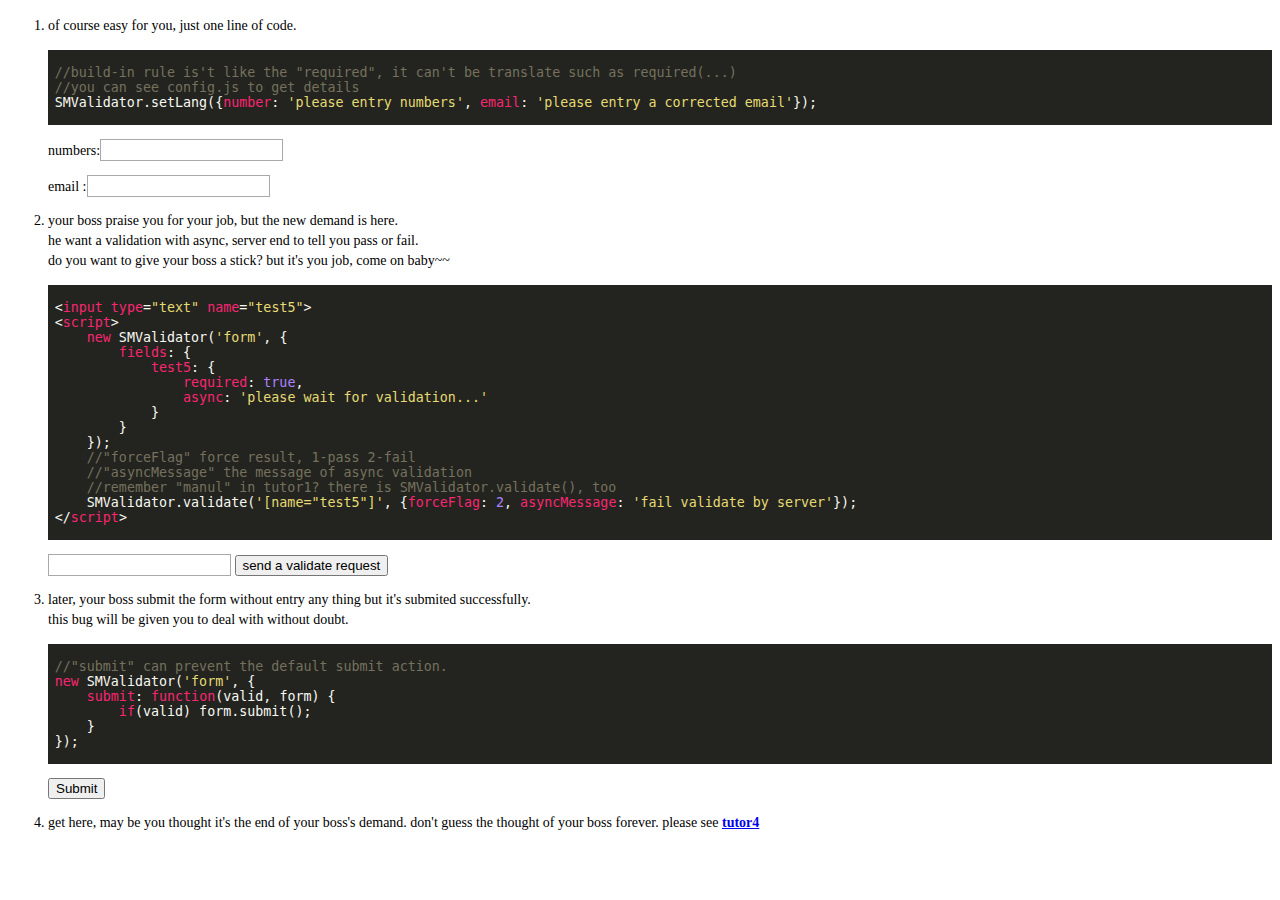
<file: SMValidator/tutor/tutor-en3.html>
<!DOCTYPE html>
<html lang="en">

<head>
    <meta charset="UTF-8">
    <meta name="viewport" content="width=device-width, initial-scale=1">
    <title>SMValidator Tutor 3</title>
    <link rel="stylesheet" href="monokai-sublime.css">
    <link rel="stylesheet" href="style.css">
    <script src="highlight.pack.js"></script>
    <script src="../SMValidator.min.js"></script>
</head>

<body>
    <form>
        <ol>
            <li>
                <p>of course easy for you, just one line of code.</p>
                <pre><code class="javascript">
//build-in rule is't like the "required", it can't be translate such as required(...)
//you can see config.js to get details
SMValidator.setLang({number: 'please entry numbers', email: 'please entry a corrected email'});
                </code></pre>
                <p>numbers:<input type="text" name="test2"></p>
                <p>email&nbsp;:<input type="text" name="test3"></p>
            </li>
            <li>
                <p>
                    your boss praise you for your job, but the new demand is here.<br>
                    he want a validation with async, server end to tell you pass or fail.<br>
                    do you want to give your boss a stick? but it's you job, come on baby~~
                </p>
                <pre><code class="html">
&lt;input type="text" name="test5"&gt;
&lt;script&gt;
    new SMValidator('form', {
        fields: {
            test5: {
                required: true,
                async: 'please wait for validation...'
            }
        }
    });
    //"forceFlag" force result, 1-pass 2-fail
    //"asyncMessage" the message of async validation
    //remember "manul" in tutor1? there is SMValidator.validate(), too
    SMValidator.validate('[name="test5"]', {forceFlag: 2, asyncMessage: 'fail validate by server'});
&lt;/script&gt;
                </code></pre>
                <input type="text" name="test5">
                <button type="button" onclick="onAsyncRequest()">send a validate request</button>
            </li>
            <li>
                <p>
                    later, your boss submit the form without entry any thing but it's submited successfully.<br>
                    this bug will be given you to deal with without doubt.
                </p>
                <pre><code class="javascript">
//"submit" can prevent the default submit action.
new SMValidator('form', {
    submit: function(valid, form) {
        if(valid) form.submit();
    }
});
                </code></pre>
                <button type="submit">Submit</button>
            </li>
            <li>
                <p>get here, may be you thought it's the end of your boss's demand. don't guess the thought of your boss forever. please see <b><a href="tutor-en4.html">tutor4</a></b></p>
            </li>
        </ol>
    </form>

    <script>
        hljs.initHighlightingOnLoad();

        SMValidator.setLang({
            number: 'please entry numbers',
            email: 'please entry a corrected email'
        });

        new SMValidator('form', {
            required: 'please entry some thing',
            failCss: 'error',
            failStyle: {color:'#c3f', border:'1px solid #f00'},
            passCss: 'success',
            passStyle: {color: '#090'},
            failHtml: ["<b style='color:#f00'></b>", "!<b style='color:#f00'>&times;</b>"],
            fields: {
                test2: 'required|number',
                test3: 'required|email',
                test5: {
                    required: true,
                    async: 'please wait for validation...'
                }
            },
            submit: function(valid, form) {
                if(valid) form.submit();
            }
        });

        function onAsyncRequest() {
            var result = Math.random() < .5;
            if(result) {
                SMValidator.validate('[name="test5"]', {forceFlag: 1});
            }else {
                SMValidator.validate('[name="test5"]', {forceFlag: 2, asyncMessage: 'fail validate by server'});
            }
        }
    </script>
</body>

</html>
</file>
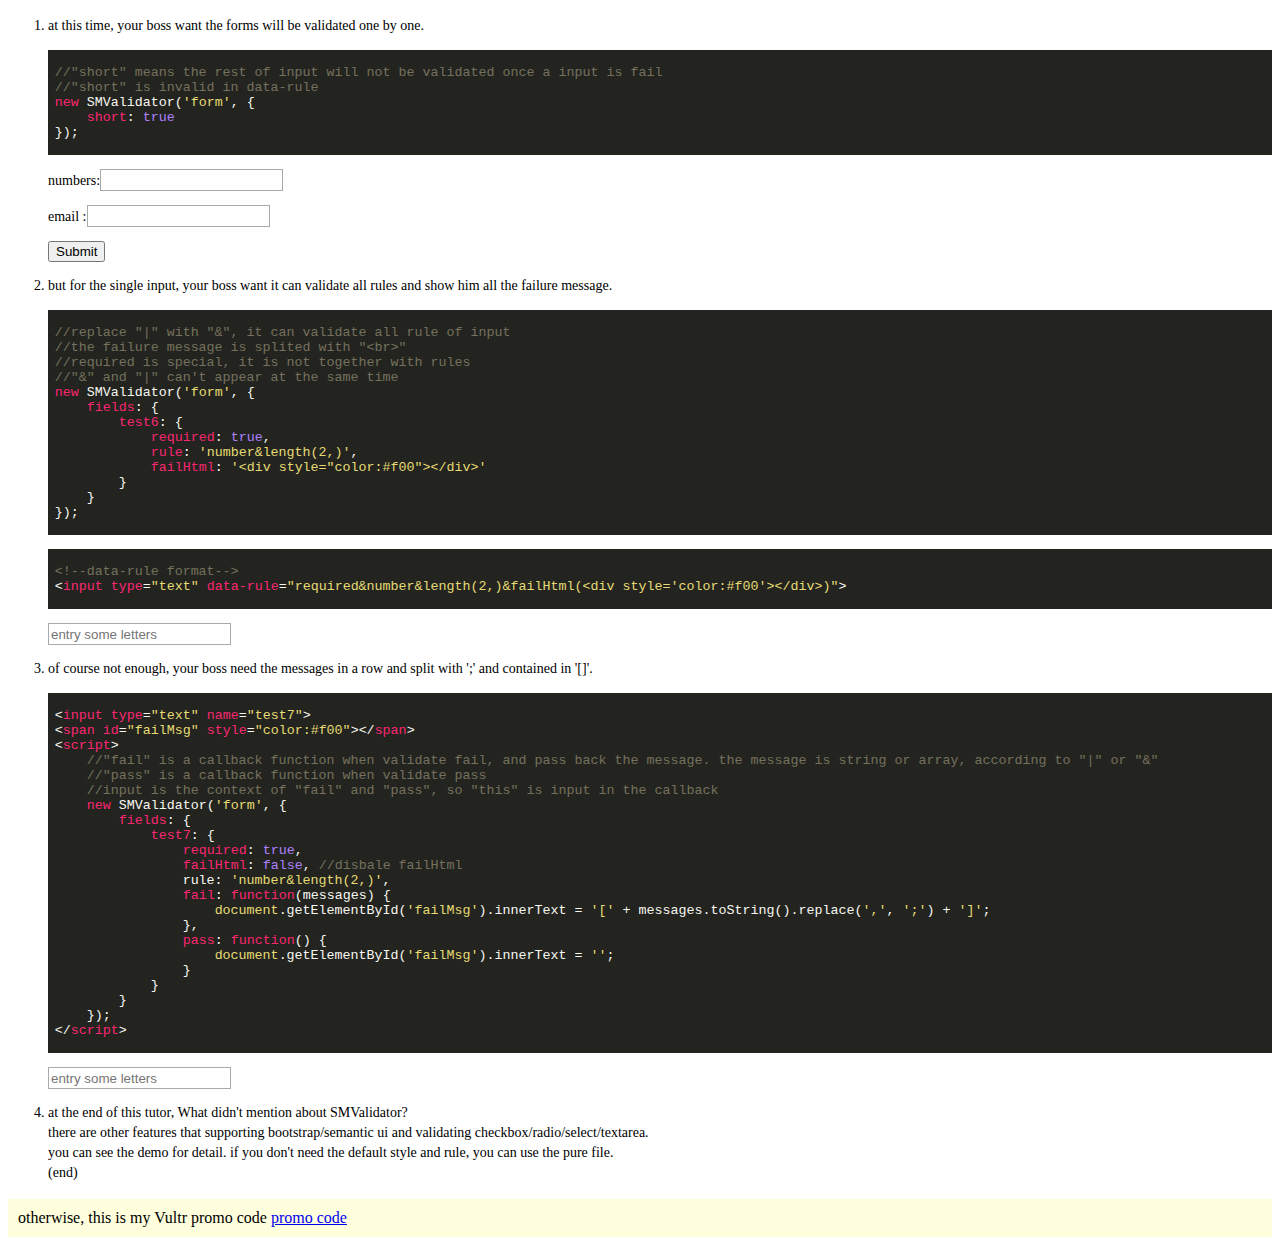
<file: SMValidator/tutor/tutor-en4.html>
<!DOCTYPE html>
<html lang="en">

<head>
    <meta charset="UTF-8">
    <meta name="viewport" content="width=device-width, initial-scale=1">
    <title>SMValidator Tutor 4</title>
    <link rel="stylesheet" href="monokai-sublime.css">
    <link rel="stylesheet" href="style.css">
    <script src="highlight.pack.js"></script>
    <script src="../SMValidator.min.js"></script>
</head>

<body>
    <form>
        <ol>
            <li>
                <p>at this time, your boss want the forms will be validated one by one.</p>
                <pre><code class="javascript">
//"short" means the rest of input will not be validated once a input is fail
//"short" is invalid in data-rule
new SMValidator('form', {
    short: true
});
                </code></pre>
                <p>numbers:<input type="text" name="test2"></p>
                <p>email&nbsp;:<input type="text" name="test3"></p>
                <p><button type="submit">Submit</button></p>
            </li>
            <li>
                <p>but for the single input, your boss want it can validate all rules and show him all the failure message.</p>
                <pre><code class="javascript">
//replace "|" with "&", it can validate all rule of input
//the failure message is splited with "&lt;br&gt;"
//required is special, it is not together with rules
//"&" and "|" can't appear at the same time
new SMValidator('form', {
    fields: {
        test6: {
            required: true,
            rule: 'number&length(2,)',
            failHtml: '&lt;div style="color:#f00"&gt;&lt;/div&gt;'
        }
    }
});
                </code></pre>
                <pre><code class="html">
&lt;!--data-rule format--&gt;
&lt;input type="text" data-rule="required&number&length(2,)&failHtml(&lt;div style='color:#f00'&gt;&lt;/div&gt;)"&gt;
                </code></pre>
                <input type="text" name="test6" placeholder="entry some letters">
            </li>
            <li>
                <p>of course not enough, your boss need the messages in a row and split with ';' and contained in '[]'.</p>
                <pre><code class="html">
&lt;input type="text" name="test7"&gt;
&lt;span id="failMsg" style="color:#f00"&gt;&lt;/span&gt;
&lt;script&gt;
    //"fail" is a callback function when validate fail, and pass back the message. the message is string or array, according to "|" or "&"
    //"pass" is a callback function when validate pass
    //input is the context of "fail" and "pass", so "this" is input in the callback
    new SMValidator('form', {
        fields: {
            test7: {
                required: true,
                failHtml: false, //disbale failHtml
                rule: 'number&length(2,)',
                fail: function(messages) {
                    document.getElementById('failMsg').innerText = '[' + messages.toString().replace(',', ';') + ']';
                },
                pass: function() {
                    document.getElementById('failMsg').innerText = '';
                }
            }
        }
    });
&lt;/script&gt;
                </code></pre>
                <input type="text" name="test7" placeholder="entry some letters">
                <span id="failMsg" style="color:#f00"></span>
            </li>
            <li>
                <p>
                    at the end of this tutor, What didn't mention about SMValidator?<br>
                    there are other features that supporting bootstrap/semantic ui and validating checkbox/radio/select/textarea.<br>
                    you can see the demo for detail. if you don't need the default style and rule, you can use the pure file.<br>
                    (end)
                </p>
            </li>
        </ol>
    </form>
    <p class="ad">otherwise, this is my Vultr promo code
        <a href="http://www.vultr.com/?ref=7038556" target="_blank">promo code<a/>
    </p>

    <script>
        hljs.initHighlightingOnLoad();

        SMValidator.setLang({
            number: 'please entry numbers',
            email: 'please entry a corrected email'
        });

        new SMValidator('form', {
            short: true,
            required: 'please entry some thing',
            failCss: 'error',
            failStyle: {color:'#c3f', border:'1px solid #f00'},
            passCss: 'success',
            passStyle: {color: '#090'},
            failHtml: ["<b style='color:#f00'></b>", "!<b style='color:#f00'>&times;</b>"],
            fields: {
                test2: 'required|number',
                test3: 'required|email',
                test6: {
                    required: true,
                    rule: 'number&length(2,)',
                    failHtml: '<div style="color:#f00"></div>'
                },
                test7: {
                    required: true,
                    failHtml: false,
                    rule: 'number&length(2,)',
                    fail: function(messages) {
                        document.getElementById('failMsg').innerText = '[' + messages.toString().replace(',', ';') + ']';
                    },
                    pass: function() {
                        document.getElementById('failMsg').innerText = '';
                    }
                }
            },
            submit: function(valid, form) {
                if(valid) form.submit();
            }
        });
    </script>
</body>

</html>
</file>
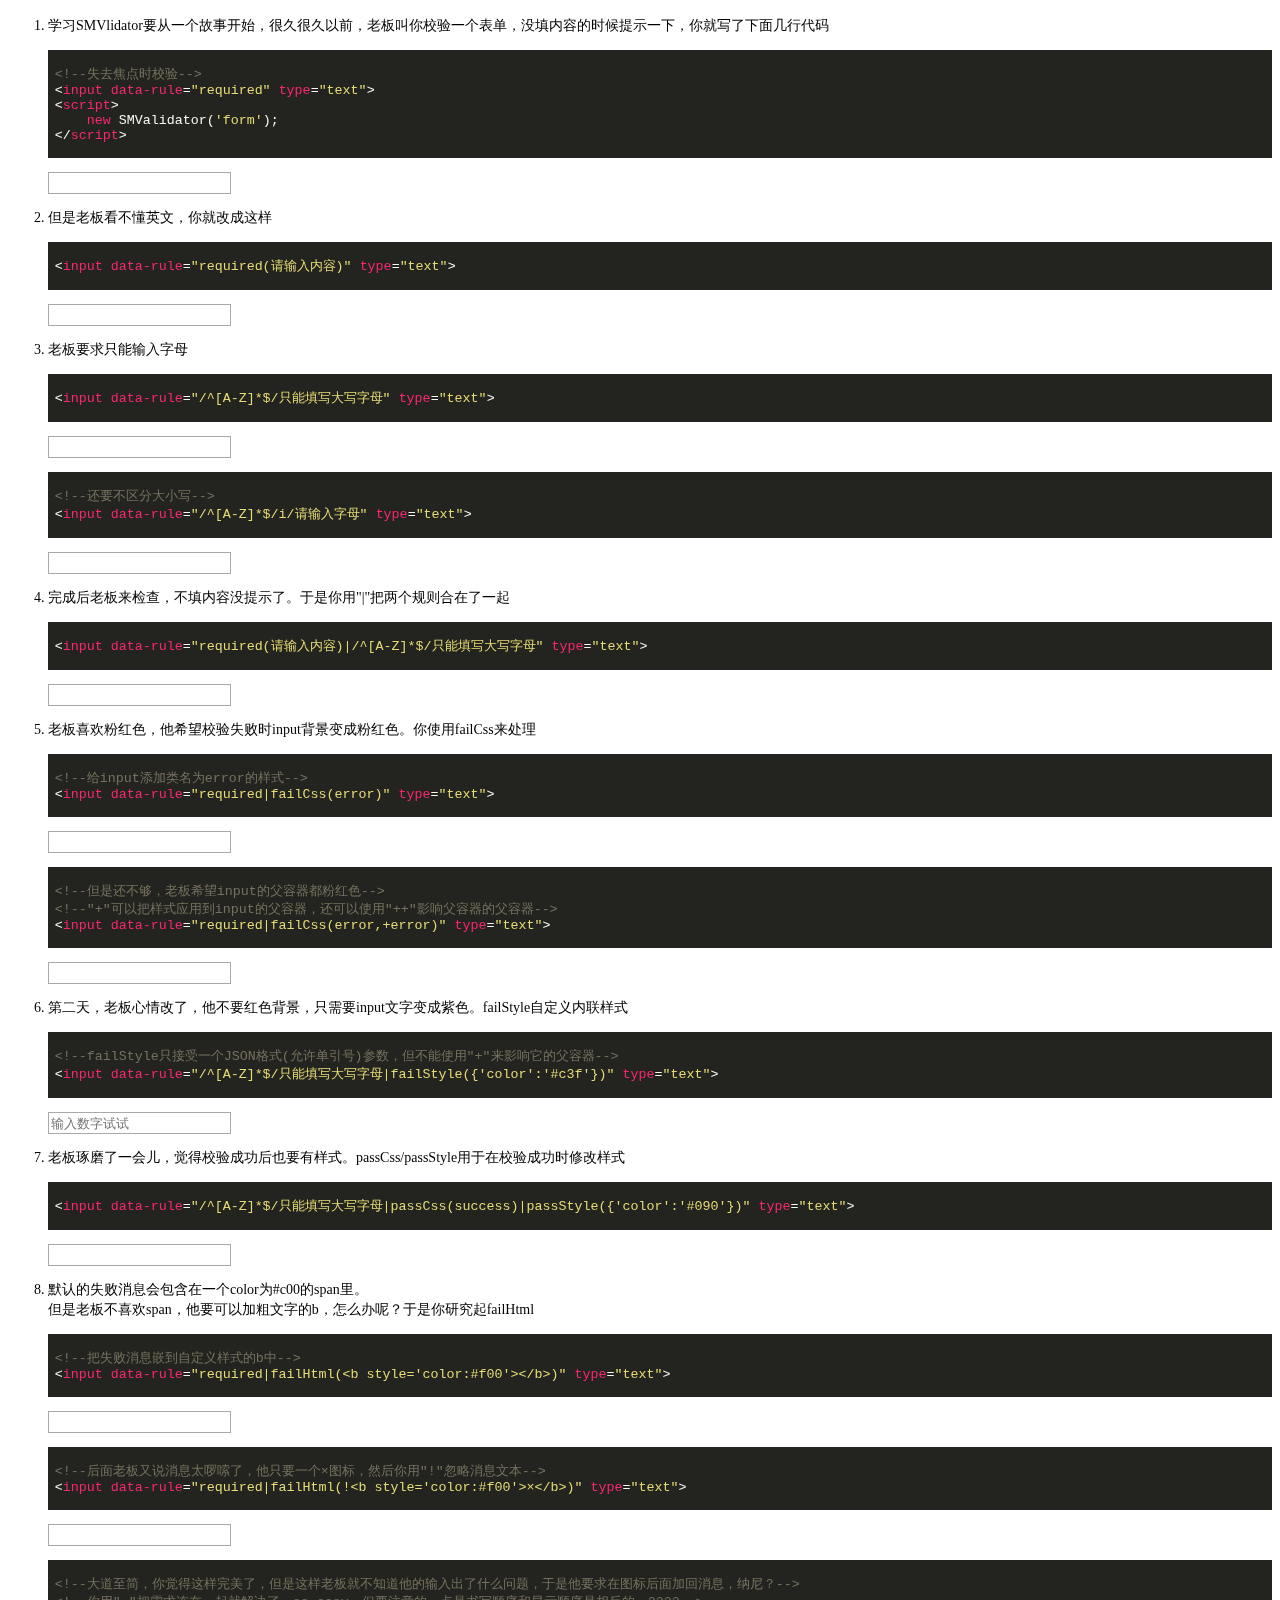
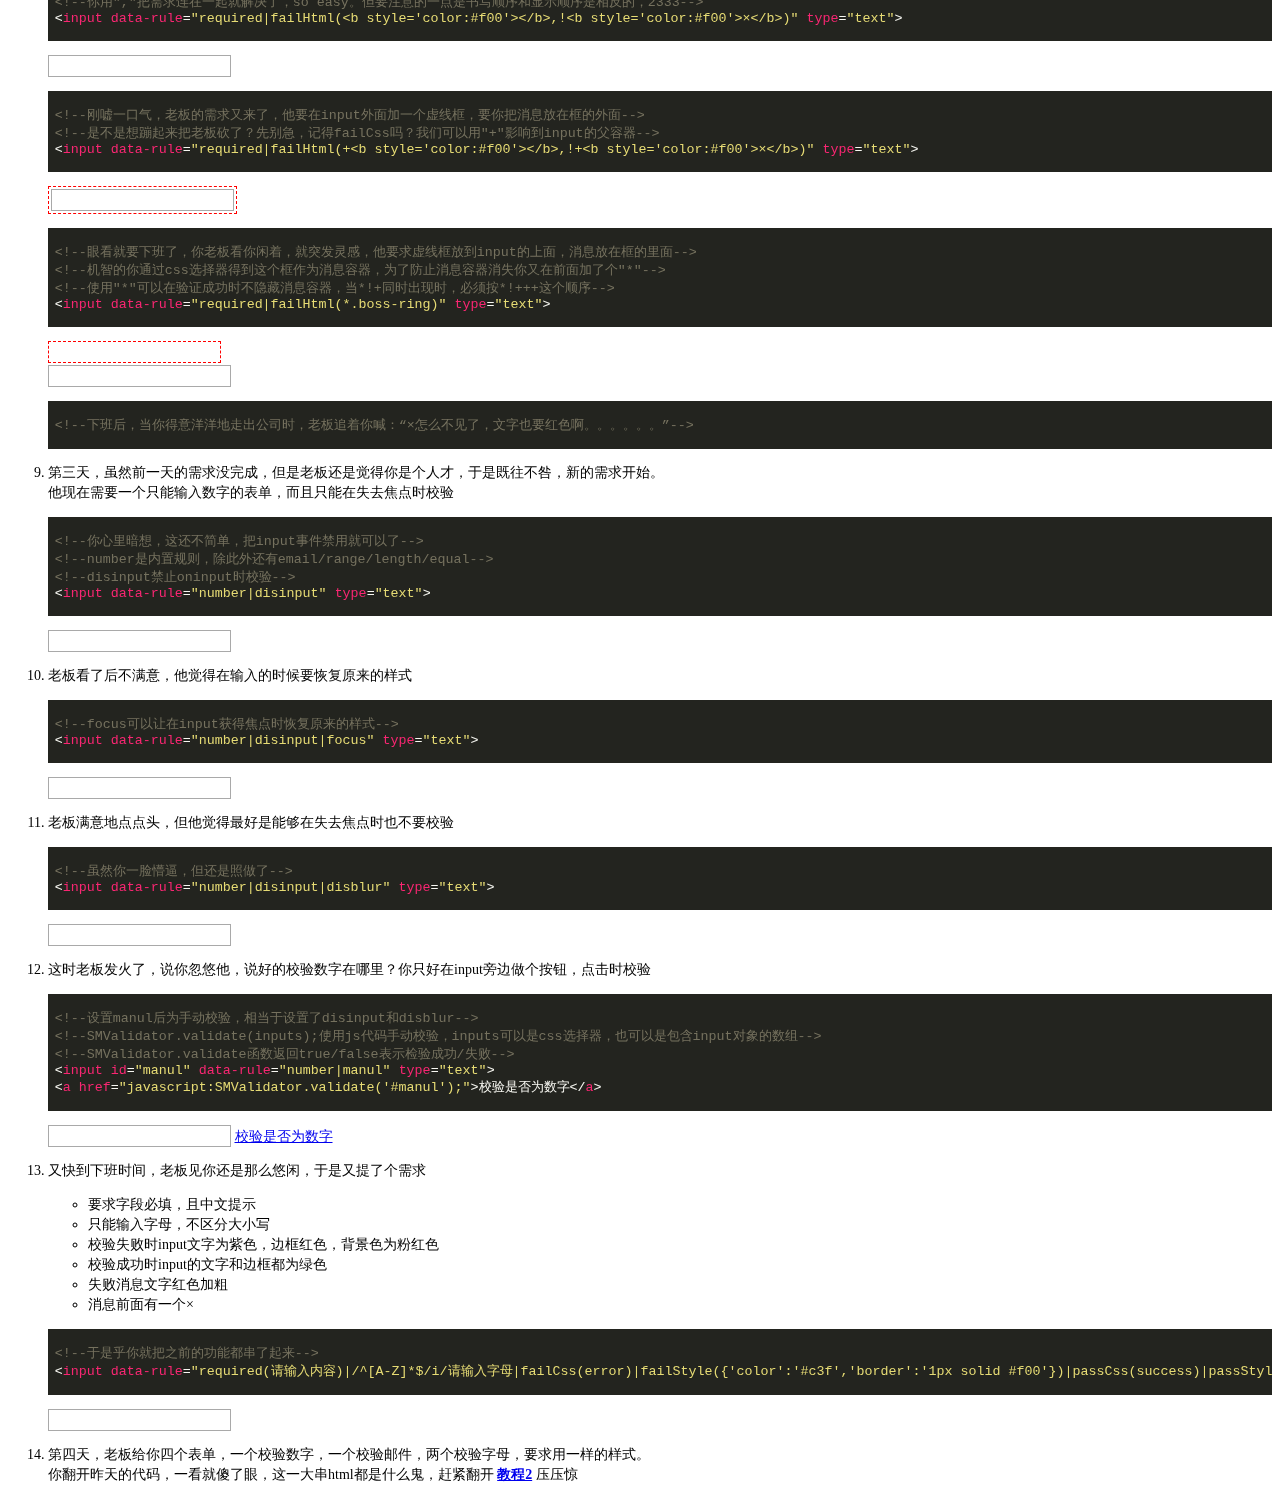
<file: SMValidator/tutor/tutor1.html>
<!DOCTYPE html>
<html lang="en">

<head>
    <meta charset="UTF-8">
    <meta name="viewport" content="width=device-width, initial-scale=1">
    <title>SMValidator Tutor 1</title>
    <link rel="stylesheet" href="monokai-sublime.css">
    <link rel="stylesheet" href="style.css">
    <script src="highlight.pack.js"></script>
    <script src="../SMValidator.min.js"></script>
</head>

<body>
    <form>
        <ol>
            <li>
                <p>学习SMVlidator要从一个故事开始，很久很久以前，老板叫你校验一个表单，没填内容的时候提示一下，你就写了下面几行代码</p>
                <pre><code class="html">
&lt;!--失去焦点时校验--&gt;
&lt;input data-rule="required" type="text"&gt;
&lt;script&gt;
    new SMValidator('form');
&lt;/script&gt;
                </code></pre>
                <input data-rule="required" type="text">
            </li>
            <li>
                <p>但是老板看不懂英文，你就改成这样</p>
                <pre><code class="html">
&lt;input data-rule="required(请输入内容)" type="text"&gt;
                </code></pre>
                <input data-rule="required(请输入内容)" type="text">
            </li>
            <li>
                <p>老板要求只能输入字母</p>
                <pre><code class="html">
&lt;input data-rule="/^[A-Z]*$/只能填写大写字母" type="text"&gt;
                </code></pre>
                <input data-rule="/^[A-Z]*$/只能填写大写字母" type="text">
                <pre><code class="html">
&lt;!--还要不区分大小写--&gt;
&lt;input data-rule="/^[A-Z]*$/i/请输入字母" type="text"&gt;
                </code></pre>
                <input data-rule="/^[A-Z]*$/i/请输入字母" type="text">
            </li>
            <li>
                <p>完成后老板来检查，不填内容没提示了。于是你用"|"把两个规则合在了一起</p>
                <pre><code class="html">
&lt;input data-rule="required(请输入内容)|/^[A-Z]*$/只能填写大写字母" type="text"&gt;
                </code></pre>
                <input data-rule="required(请输入内容)|/^[A-Z]*$/只能填写大写字母" type="text">
            </li>
            <li>
                <p>老板喜欢粉红色，他希望校验失败时input背景变成粉红色。你使用failCss来处理</p>
                <pre><code class="html">
&lt;!--给input添加类名为error的样式--&gt;
&lt;input data-rule="required|failCss(error)" type="text"&gt;
                </code></pre>
                <input data-rule="required|failCss(error)" type="text">
                <pre><code class="html">
&lt;!--但是还不够，老板希望input的父容器都粉红色--&gt;
&lt;!--"+"可以把样式应用到input的父容器，还可以使用"++"影响父容器的父容器--&gt;
&lt;input data-rule="required|failCss(error,+error)" type="text"&gt;
                </code></pre>
                <input data-rule="required|failCss(error,+error)" type="text">
            </li>
            <li>
                <p>第二天，老板心情改了，他不要红色背景，只需要input文字变成紫色。failStyle自定义内联样式</p>
                <pre><code class="html">
&lt;!--failStyle只接受一个JSON格式(允许单引号)参数，但不能使用"+"来影响它的父容器--&gt;
&lt;input data-rule="/^[A-Z]*$/只能填写大写字母|failStyle({'color':'#c3f'})" type="text"&gt;
                </code></pre>
                <input data-rule="/^[A-Z]*$/只能填写大写字母|failStyle({'color':'#c3f'})" type="text" placeholder="输入数字试试">
            </li>
            <li>
                <p>老板琢磨了一会儿，觉得校验成功后也要有样式。passCss/passStyle用于在校验成功时修改样式</p>
                <pre><code class="html">
&lt;input data-rule="/^[A-Z]*$/只能填写大写字母|passCss(success)|passStyle({'color':'#090'})" type="text"&gt;
                </code></pre>
                <input data-rule="/^[A-Z]*$/只能填写大写字母|passCss(success)|passStyle({'color':'#090'})" type="text">
            </li>
            <li>
                <p>默认的失败消息会包含在一个color为#c00的span里。<br>但是老板不喜欢span，他要可以加粗文字的b，怎么办呢？于是你研究起failHtml</p>
                <pre><code class="html">
&lt;!--把失败消息嵌到自定义样式的b中--&gt;
&lt;input data-rule="required|failHtml(&lt;b style='color:#f00'&gt;&lt;/b&gt;)" type="text"&gt;
                </code></pre>
                <input data-rule="required|failHtml(<b style='color:#f00'></b>)" type="text">
                <pre><code class="html">
&lt;!--后面老板又说消息太啰嗦了，他只要一个&times;图标，然后你用"!"忽略消息文本--&gt;
&lt;input data-rule="required|failHtml(!&lt;b style='color:#f00'&gt;&times;&lt;/b&gt;)" type="text"&gt;
                </code></pre>
                <input data-rule="required|failHtml(!<b style='color:#f00'>&times;</b>)" type="text">
                <pre><code class="html">
&lt;!--大道至简，你觉得这样完美了，但是这样老板就不知道他的输入出了什么问题，于是他要求在图标后面加回消息，纳尼？--&gt;
&lt;!--你用","把需求连在一起就解决了，so easy。但要注意的一点是书写顺序和显示顺序是相反的，2333--&gt;
&lt;input data-rule="required|failHtml(&lt;b style='color:#f00'&gt;&lt;/b&gt;,!&lt;b style='color:#f00'&gt;&times;&lt;/b&gt;)" type="text"&gt;
                </code></pre>
                <input data-rule="required|failHtml(<b style='color:#f00'></b>,!<b style='color:#f00'>&times;</b>)" type="text">
                <pre><code class="html">
&lt;!--刚嘘一口气，老板的需求又来了，他要在input外面加一个虚线框，要你把消息放在框的外面--&gt;
&lt;!--是不是想蹦起来把老板砍了？先别急，记得failCss吗？我们可以用"+"影响到input的父容器--&gt;
&lt;input data-rule="required|failHtml(+&lt;b style='color:#f00'&gt;&lt;/b&gt;,!+&lt;b style='color:#f00'&gt;&times;&lt;/b&gt;)" type="text"&gt;
                </code></pre>
                <span class="ring">
                    <input data-rule="required|failHtml(+<b style='color:#f00'></b>,!+<b style='color:#f00'>&times;</b>)" type="text">
                </span>
                <pre><code class="html">
&lt;!--眼看就要下班了，你老板看你闲着，就突发灵感，他要求虚线框放到input的上面，消息放在框的里面--&gt;
&lt;!--机智的你通过css选择器得到这个框作为消息容器，为了防止消息容器消失你又在前面加了个"*"--&gt;
&lt;!--使用"*"可以在验证成功时不隐藏消息容器，当*!+同时出现时，必须按*!+++这个顺序--&gt;
&lt;input data-rule="required|failHtml(*.boss-ring)" type="text"&gt;
                </code></pre>
                <div class="boss-ring"></div>
                <input data-rule="required|failHtml(*.boss-ring)" type="text">
                <pre><code class="html">
&lt;!--下班后，当你得意洋洋地走出公司时，老板追着你喊：“&times;怎么不见了，文字也要红色啊。。。。。。”--&gt;
                </code></pre>
            </li>
            <li>
                <p>第三天，虽然前一天的需求没完成，但是老板还是觉得你是个人才，于是既往不咎，新的需求开始。<br>他现在需要一个只能输入数字的表单，而且只能在失去焦点时校验</p>
                <pre><code class="html">
&lt;!--你心里暗想，这还不简单，把input事件禁用就可以了--&gt;
&lt;!--number是内置规则，除此外还有email/range/length/equal--&gt;
&lt;!--disinput禁止oninput时校验--&gt;
&lt;input data-rule="number|disinput" type="text"&gt;
                </code></pre>
                <input data-rule="number|disinput" type="text">
            </li>
            <li>
                <p>老板看了后不满意，他觉得在输入的时候要恢复原来的样式</p>
                <pre><code class="html">
&lt;!--focus可以让在input获得焦点时恢复原来的样式--&gt;
&lt;input data-rule="number|disinput|focus" type="text"&gt;
                </code></pre>
                <input data-rule="number|disinput|focus" type="text">
            </li>
            <li>
                <p>老板满意地点点头，但他觉得最好是能够在失去焦点时也不要校验</p>
                <pre><code class="html">
&lt;!--虽然你一脸懵逼，但还是照做了--&gt;
&lt;input data-rule="number|disinput|disblur" type="text"&gt;
                </code></pre>
                <input data-rule="number|disinput|disblur" type="text">
            </li>
            <li>
                <p>这时老板发火了，说你忽悠他，说好的校验数字在哪里？你只好在input旁边做个按钮，点击时校验</p>
                <pre><code class="html">
&lt;!--设置manul后为手动校验，相当于设置了disinput和disblur--&gt;
&lt;!--SMValidator.validate(inputs);使用js代码手动校验，inputs可以是css选择器，也可以是包含input对象的数组--&gt;
&lt;!--SMValidator.validate函数返回true/false表示检验成功/失败--&gt;
&lt;input id="manul" data-rule="number|manul" type="text"&gt;
&lt;a href="javascript:SMValidator.validate('#manul');"&gt;校验是否为数字&lt;/a&gt;
                </code></pre>
                <input id="manul" data-rule="number|manul" type="text">
                <a href="javascript:SMValidator.validate('#manul');">校验是否为数字</a>
            </li>
            <li>
                <p>又快到下班时间，老板见你还是那么悠闲，于是又提了个需求
                    <ul>
                        <li>要求字段必填，且中文提示</li>
                        <li>只能输入字母，不区分大小写</li>
                        <li>校验失败时input文字为紫色，边框红色，背景色为粉红色</li>
                        <li>校验成功时input的文字和边框都为绿色</li>
                        <li>失败消息文字红色加粗</li>
                        <li>消息前面有一个&times;</li>
                    </ul>
                </p>
                <pre><code class="html">
&lt;!--于是乎你就把之前的功能都串了起来--&gt;
&lt;input data-rule="required(请输入内容)|/^[A-Z]*$/i/请输入字母|failCss(error)|failStyle({'color':'#c3f','border':'1px solid #f00'})|passCss(success)|passStyle({'color':'#090'})|failHtml(&lt;b style='color:#f00'&gt;&lt;/b&gt;,!&lt;b style='color:#f00'&gt;&times;&lt;/b&gt;)" type="text"&gt;
                </code></pre>
                <input data-rule="required(请输入内容)|/^[A-Z]*$/i/请输入字母|failCss(error)|failStyle({'color':'#c3f','border':'1px solid #f00'})|passCss(success)|passStyle({'color':'#090'})|failHtml(<b style='color:#f00'></b>,!<b style='color:#f00'>&times;</b>)" type="text">
            </li>
            <li>
                <p>第四天，老板给你四个表单，一个校验数字，一个校验邮件，两个校验字母，要求用一样的样式。<br>你翻开昨天的代码，一看就傻了眼，这一大串html都是什么鬼，赶紧翻开 <b><a href="tutor2.html">教程2</a></b> 压压惊</p>
            </li>
        </ol>
    </form>

    <script>
        hljs.initHighlightingOnLoad();
        new SMValidator('form');
    </script>
</body>

</html>
</file>
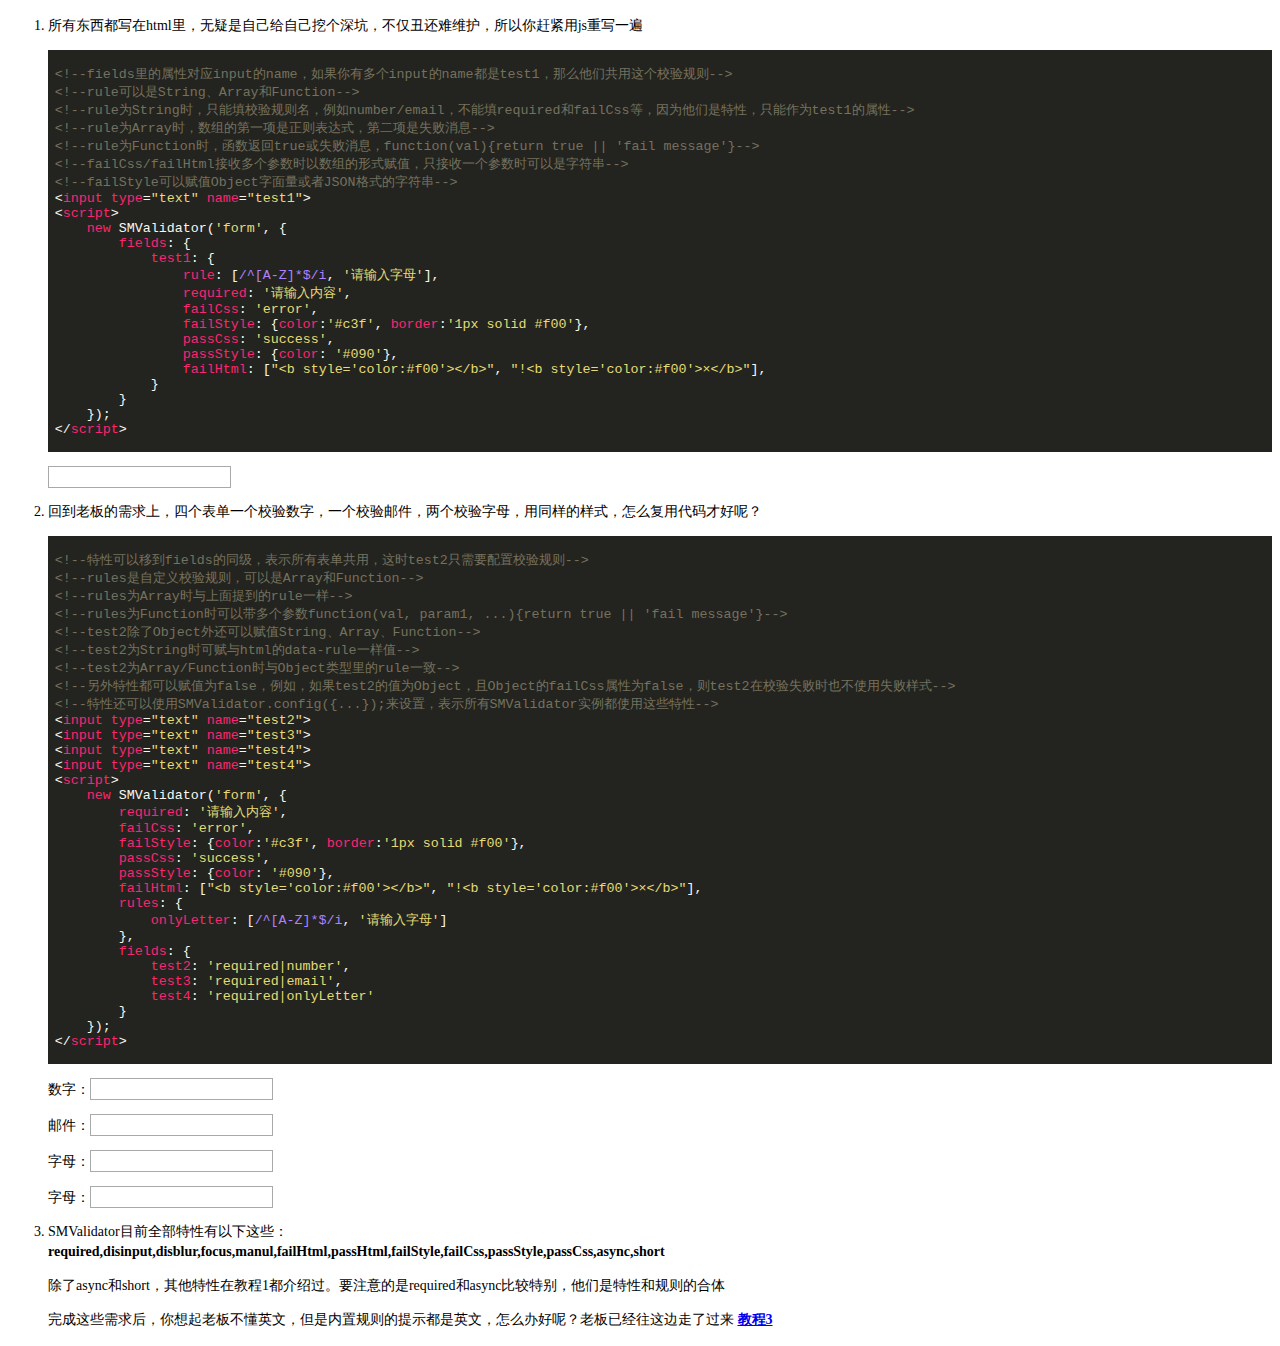
<file: SMValidator/tutor/tutor2.html>
<!DOCTYPE html>
<html lang="en">

<head>
    <meta charset="UTF-8">
    <meta name="viewport" content="width=device-width, initial-scale=1">
    <title>SMValidator Tutor 2</title>
    <link rel="stylesheet" href="monokai-sublime.css">
    <link rel="stylesheet" href="style.css">
    <script src="highlight.pack.js"></script>
    <script src="../SMValidator.min.js"></script>
</head>

<body>
    <form>
        <ol>
            <li>
                <p>所有东西都写在html里，无疑是自己给自己挖个深坑，不仅丑还难维护，所以你赶紧用js重写一遍</p>
                <pre><code class="html">
&lt;!--fields里的属性对应input的name，如果你有多个input的name都是test1，那么他们共用这个校验规则--&gt;
&lt;!--rule可以是String、Array和Function--&gt;
&lt;!--rule为String时，只能填校验规则名，例如number/email，不能填required和failCss等，因为他们是特性，只能作为test1的属性--&gt;
&lt;!--rule为Array时，数组的第一项是正则表达式，第二项是失败消息--&gt;
&lt;!--rule为Function时，函数返回true或失败消息，function(val){return true || 'fail message'}--&gt;
&lt;!--failCss/failHtml接收多个参数时以数组的形式赋值，只接收一个参数时可以是字符串--&gt;
&lt;!--failStyle可以赋值Object字面量或者JSON格式的字符串--&gt;
&lt;input type="text" name="test1"&gt;
&lt;script&gt;
    new SMValidator('form', {
        fields: {
            test1: {
                rule: [/^[A-Z]*$/i, '请输入字母'],
                required: '请输入内容',
                failCss: 'error',
                failStyle: {color:'#c3f', border:'1px solid #f00'},
                passCss: 'success',
                passStyle: {color: '#090'},
                failHtml: ["&lt;b style='color:#f00'&gt;&lt;/b&gt;", "!&lt;b style='color:#f00'&gt;&times;&lt;/b&gt;"],
            }
        }
    });
&lt;/script&gt;
                </code></pre>
                <input type="text" name="test1">
            </li>
            <li>
                <p>回到老板的需求上，四个表单一个校验数字，一个校验邮件，两个校验字母，用同样的样式，怎么复用代码才好呢？</p>
                <pre><code class="html">
&lt;!--特性可以移到fields的同级，表示所有表单共用，这时test2只需要配置校验规则--&gt;
&lt;!--rules是自定义校验规则，可以是Array和Function--&gt;
&lt;!--rules为Array时与上面提到的rule一样--&gt;
&lt;!--rules为Function时可以带多个参数function(val, param1, ...){return true || 'fail message'}--&gt;
&lt;!--test2除了Object外还可以赋值String、Array、Function--&gt;
&lt;!--test2为String时可赋与html的data-rule一样值--&gt;
&lt;!--test2为Array/Function时与Object类型里的rule一致--&gt;
&lt;!--另外特性都可以赋值为false，例如，如果test2的值为Object，且Object的failCss属性为false，则test2在校验失败时也不使用失败样式--&gt;
&lt;!--特性还可以使用SMValidator.config({...});来设置，表示所有SMValidator实例都使用这些特性--&gt;
&lt;input type="text" name="test2"&gt;
&lt;input type="text" name="test3"&gt;
&lt;input type="text" name="test4"&gt;
&lt;input type="text" name="test4"&gt;
&lt;script&gt;
    new SMValidator('form', {
        required: '请输入内容',
        failCss: 'error',
        failStyle: {color:'#c3f', border:'1px solid #f00'},
        passCss: 'success',
        passStyle: {color: '#090'},
        failHtml: ["&lt;b style='color:#f00'&gt;&lt;/b&gt;", "!&lt;b style='color:#f00'&gt;&times;&lt;/b&gt;"],
        rules: {
            onlyLetter: [/^[A-Z]*$/i, '请输入字母']
        },
        fields: {
            test2: 'required|number',
            test3: 'required|email',
            test4: 'required|onlyLetter'
        }
    });
&lt;/script&gt;
                </code></pre>
                <p>数字：<input type="text" name="test2"></p>
                <p>邮件：<input type="text" name="test3"></p>
                <p>字母：<input type="text" name="test4"></p>
                <p>字母：<input type="text" name="test4"></p>
            </li>
            <li>
                <p>
                    SMValidator目前全部特性有以下这些：<br>
                    <b>required,disinput,disblur,focus,manul,failHtml,passHtml,failStyle,failCss,passStyle,passCss,async,short</b>
                </p>
                <p>除了async和short，其他特性在教程1都介绍过。要注意的是required和async比较特别，他们是特性和规则的合体</p>
                <p>完成这些需求后，你想起老板不懂英文，但是内置规则的提示都是英文，怎么办好呢？老板已经往这边走了过来 <b><a href="tutor3.html">教程3</a></b></p>
            </li>
        </ol>
    </form>

    <script>
        hljs.initHighlightingOnLoad();

        new SMValidator('form', {
            required: '请输入内容',
            failCss: 'error',
            failStyle: {color:'#c3f', border:'1px solid #f00'},
            passCss: 'success',
            passStyle: {color: '#090'},
            failHtml: ["<b style='color:#f00'></b>", "!<b style='color:#f00'>&times;</b>"],
            rules: {
                onlyLetter: [/^[A-Z]*$/i, '请输入字母']
            },
            fields: {
                test1: {
                    rule: [/^[A-Z]*$/i, '请输入字母'],
                    required: '请输入内容',
                    failCss: 'error',
                    failStyle: {color:'#c3f', border:'1px solid #f00'},
                    passCss: 'success',
                    passStyle: {color: '#090'},
                    failHtml: ["<b style='color:#f00'></b>", "!<b style='color:#f00'>&times;</b>"]
                },
                test2: 'required|number',
                test3: 'required|email',
                test4: 'required|onlyLetter'
            }
        });
    </script>
</body>

</html>
</file>
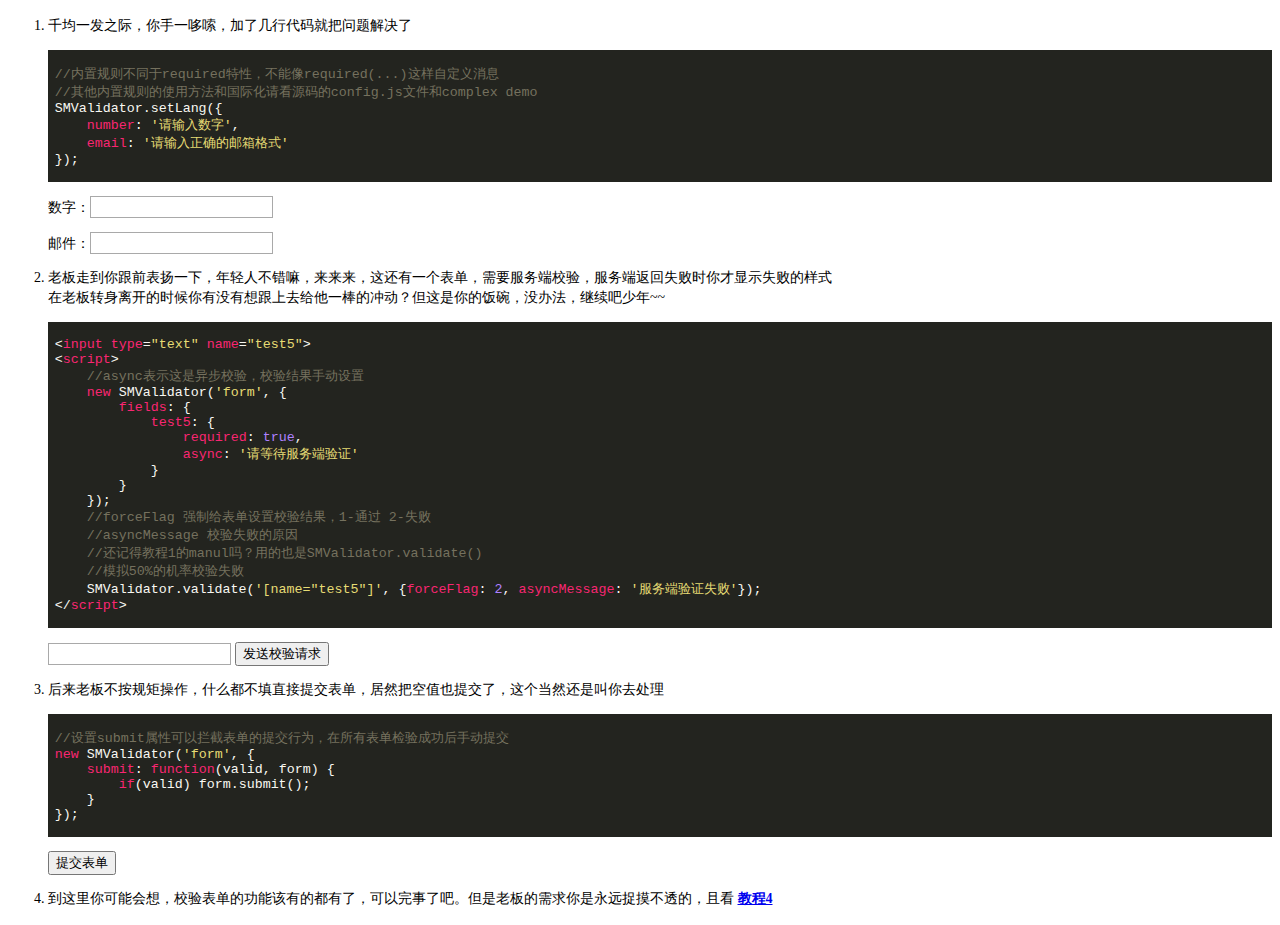
<file: SMValidator/tutor/tutor3.html>
<!DOCTYPE html>
<html lang="en">

<head>
    <meta charset="UTF-8">
    <meta name="viewport" content="width=device-width, initial-scale=1">
    <title>SMValidator Tutor 3</title>
    <link rel="stylesheet" href="monokai-sublime.css">
    <link rel="stylesheet" href="style.css">
    <script src="highlight.pack.js"></script>
    <script src="../SMValidator.min.js"></script>
</head>

<body>
    <form>
        <ol>
            <li>
                <p>千均一发之际，你手一哆嗦，加了几行代码就把问题解决了</p>
                <pre><code class="javascript">
//内置规则不同于required特性，不能像required(...)这样自定义消息
//其他内置规则的使用方法和国际化请看源码的config.js文件和complex demo
SMValidator.setLang({
    number: '请输入数字',
    email: '请输入正确的邮箱格式'
});
                </code></pre>
                <p>数字：<input type="text" name="test2"></p>
                <p>邮件：<input type="text" name="test3"></p>
            </li>
            <li>
                <p>
                    老板走到你跟前表扬一下，年轻人不错嘛，来来来，这还有一个表单，需要服务端校验，服务端返回失败时你才显示失败的样式
                    <br>在老板转身离开的时候你有没有想跟上去给他一棒的冲动？但这是你的饭碗，没办法，继续吧少年~~
                </p>
                <pre><code class="html">
&lt;input type="text" name="test5"&gt;
&lt;script&gt;
    //async表示这是异步校验，校验结果手动设置
    new SMValidator('form', {
        fields: {
            test5: {
                required: true,
                async: '请等待服务端验证'
            }
        }
    });
    //forceFlag 强制给表单设置校验结果，1-通过 2-失败
    //asyncMessage 校验失败的原因
    //还记得教程1的manul吗？用的也是SMValidator.validate()
    //模拟50%的机率校验失败
    SMValidator.validate('[name="test5"]', {forceFlag: 2, asyncMessage: '服务端验证失败'});
&lt;/script&gt;
                </code></pre>
                <input type="text" name="test5">
                <button type="button" onclick="onAsyncRequest()">发送校验请求</button>
            </li>
            <li>
                <p>后来老板不按规矩操作，什么都不填直接提交表单，居然把空值也提交了，这个当然还是叫你去处理</p>
                <pre><code class="javascript">
//设置submit属性可以拦截表单的提交行为，在所有表单检验成功后手动提交
new SMValidator('form', {
    submit: function(valid, form) {
        if(valid) form.submit();
    }
});
                </code></pre>
                <button type="submit">提交表单</button>
            </li>
            <li>
                <p>到这里你可能会想，校验表单的功能该有的都有了，可以完事了吧。但是老板的需求你是永远捉摸不透的，且看 <b><a href="tutor4.html">教程4</a></b></p>
            </li>
        </ol>
    </form>

    <script>
        hljs.initHighlightingOnLoad();

        SMValidator.setLang({
            number: '请输入数字',
            email: '请输入正确的邮箱格式'
        });

        new SMValidator('form', {
            required: '请输入内容',
            failCss: 'error',
            failStyle: {color:'#c3f', border:'1px solid #f00'},
            passCss: 'success',
            passStyle: {color: '#090'},
            failHtml: ["<b style='color:#f00'></b>", "!<b style='color:#f00'>&times;</b>"],
            fields: {
                test2: 'required|number',
                test3: 'required|email',
                test5: {
                    required: true,
                    async: '请等待服务端验证'
                }
            },
            submit: function(valid, form) {
                if(valid) form.submit();
            }
        });

        function onAsyncRequest() {
            //模拟服务端检验过程
            var result = Math.random() < .5;
            //模拟服务端返回结果后进行处理
            if(result) {
                SMValidator.validate('[name="test5"]', {forceFlag: 1});
            }else {
                SMValidator.validate('[name="test5"]', {forceFlag: 2, asyncMessage: '服务端验证失败'});
            }
        }
    </script>
</body>

</html>
</file>
<file: SMValidator/style.css>
h2 {
    background-color: #090;
    color: #fff;
    padding: 8px;
    margin: 5px;
}
p{
    margin: 0;
    color: #ccc;
}
div {
    margin: 0 5px 10px;
}
select,input[type="text"],input[type="password"] {
    width: 250px;
    height: 24px;
    padding: 1px;
    margin: 0;
    font-size: 14px;
}
input:focus {
    outline: #000 auto 0px;
}
.error {
    background-color: #ffc;
}
button {
    margin-left: 10px;
}
select[multiple] {
    height: 100px;
}
</file>
<file: SMValidator/tutor/monokai-sublime.css>
/*

Monokai Sublime style. Derived from Monokai by noformnocontent http://nn.mit-license.org/

*/

.hljs {
  display: block;
  overflow-x: auto;
  padding: 0.5em;
  background: #23241f;
}

.hljs,
.hljs-tag,
.hljs-subst {
  color: #f8f8f2;
}

.hljs-strong,
.hljs-emphasis {
  color: #a8a8a2;
}

.hljs-bullet,
.hljs-quote,
.hljs-number,
.hljs-regexp,
.hljs-literal,
.hljs-link {
  color: #ae81ff;
}

.hljs-code,
.hljs-title,
.hljs-section,
.hljs-selector-class {
  color: #a6e22e;
}

.hljs-strong {
  font-weight: bold;
}

.hljs-emphasis {
  font-style: italic;
}

.hljs-keyword,
.hljs-selector-tag,
.hljs-name,
.hljs-attr {
  color: #f92672;
}

.hljs-symbol,
.hljs-attribute {
  color: #66d9ef;
}

.hljs-params,
.hljs-class .hljs-title {
  color: #f8f8f2;
}

.hljs-string,
.hljs-type,
.hljs-built_in,
.hljs-builtin-name,
.hljs-selector-id,
.hljs-selector-attr,
.hljs-selector-pseudo,
.hljs-addition,
.hljs-variable,
.hljs-template-variable {
  color: #e6db74;
}

.hljs-comment,
.hljs-deletion,
.hljs-meta {
  color: #75715e;
}
</file>
<file: SMValidator/tutor/style.css>
pre code {
	font: normal 10pt Consolas, Monaco, monospace;
}
.hljs {
	padding: 0 0.5em;
}
.error {
	background-color: #fcc;
}
.success {
	border: 1px solid #090;
}
input,select,textarea {
	outline: none;
	border: 1px solid #a9a9a9;
}
input {
	height: 18px;
}
.ring {
	padding: 2px;
	display: inline-block;
	border: 1px dashed #f00;
}
.boss-ring {
	width: 171px;
	height: 20px;
	border: 1px dashed #f00;
	margin-bottom: 2px;
}
li {
	font-size: 14px;
	line-height: 20px;
}
.ad {
	background-color: #ffd;
	padding: 10px;
}
</file>
